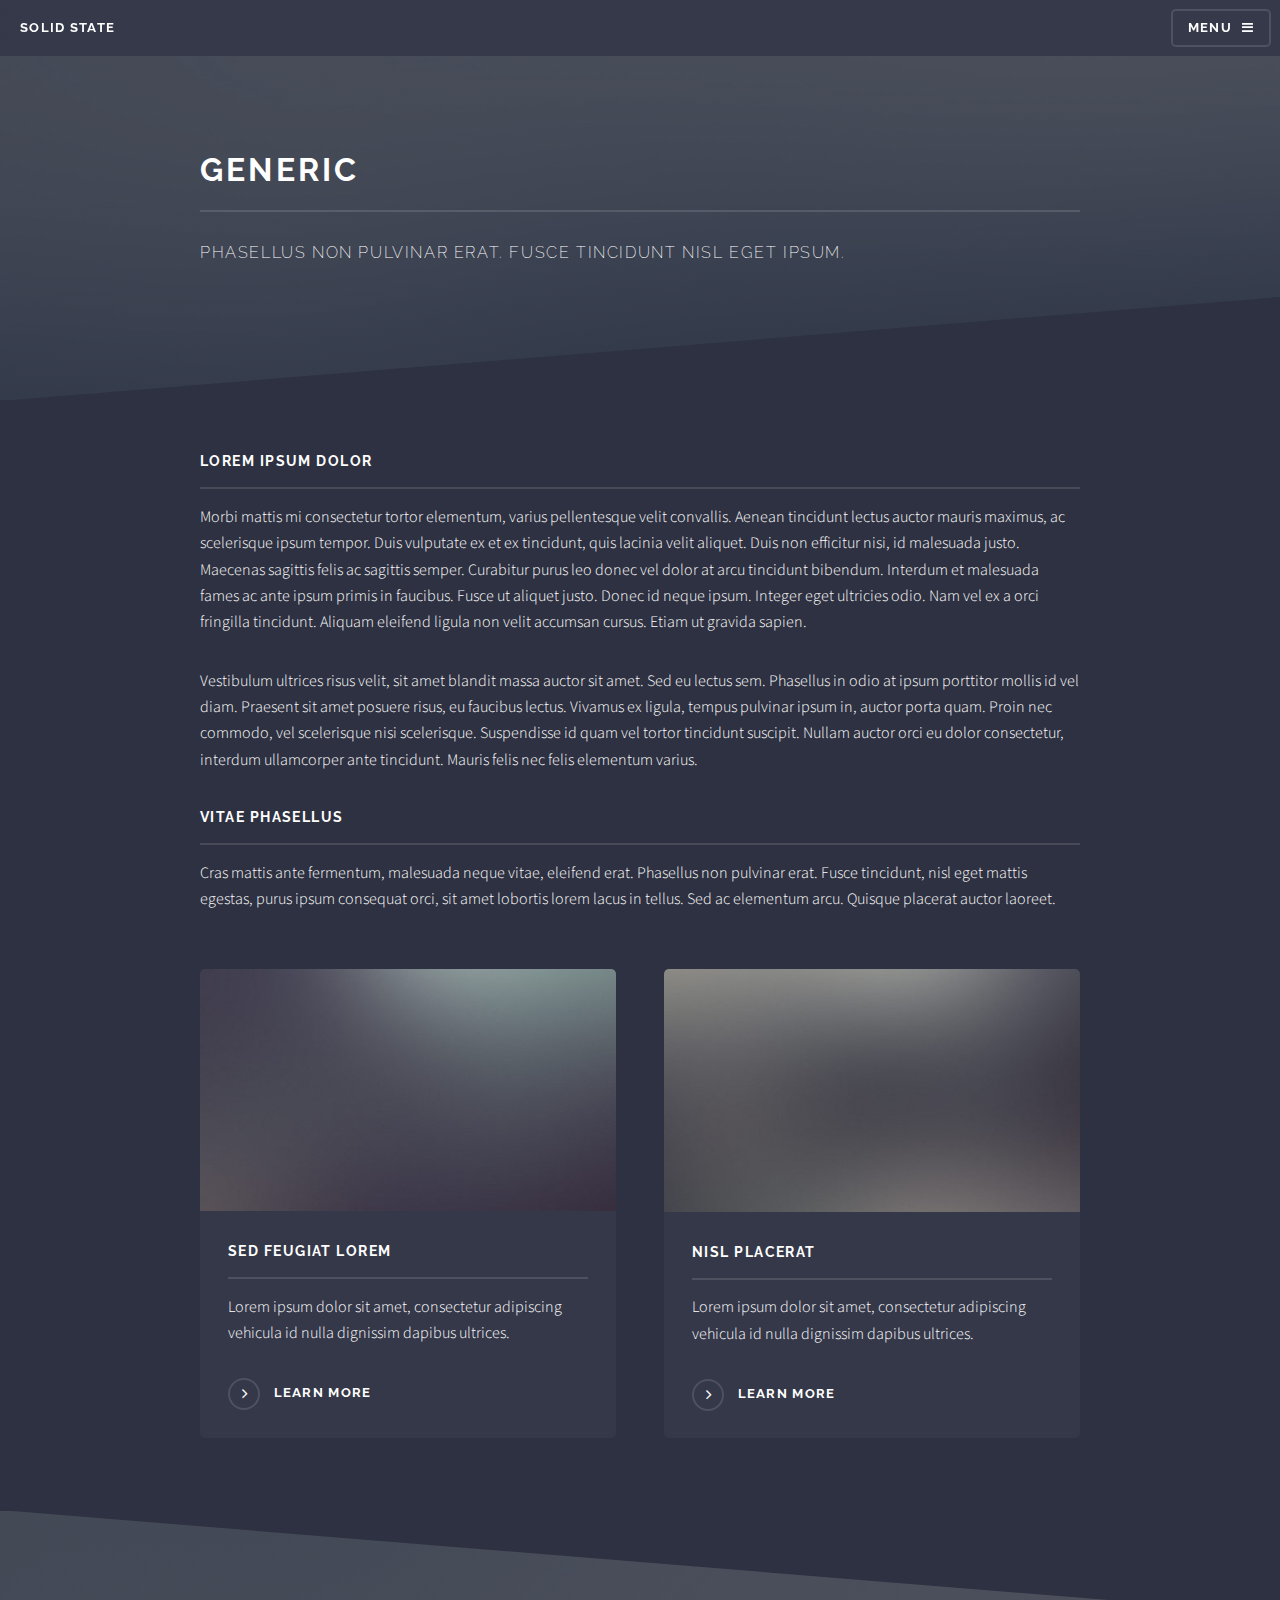
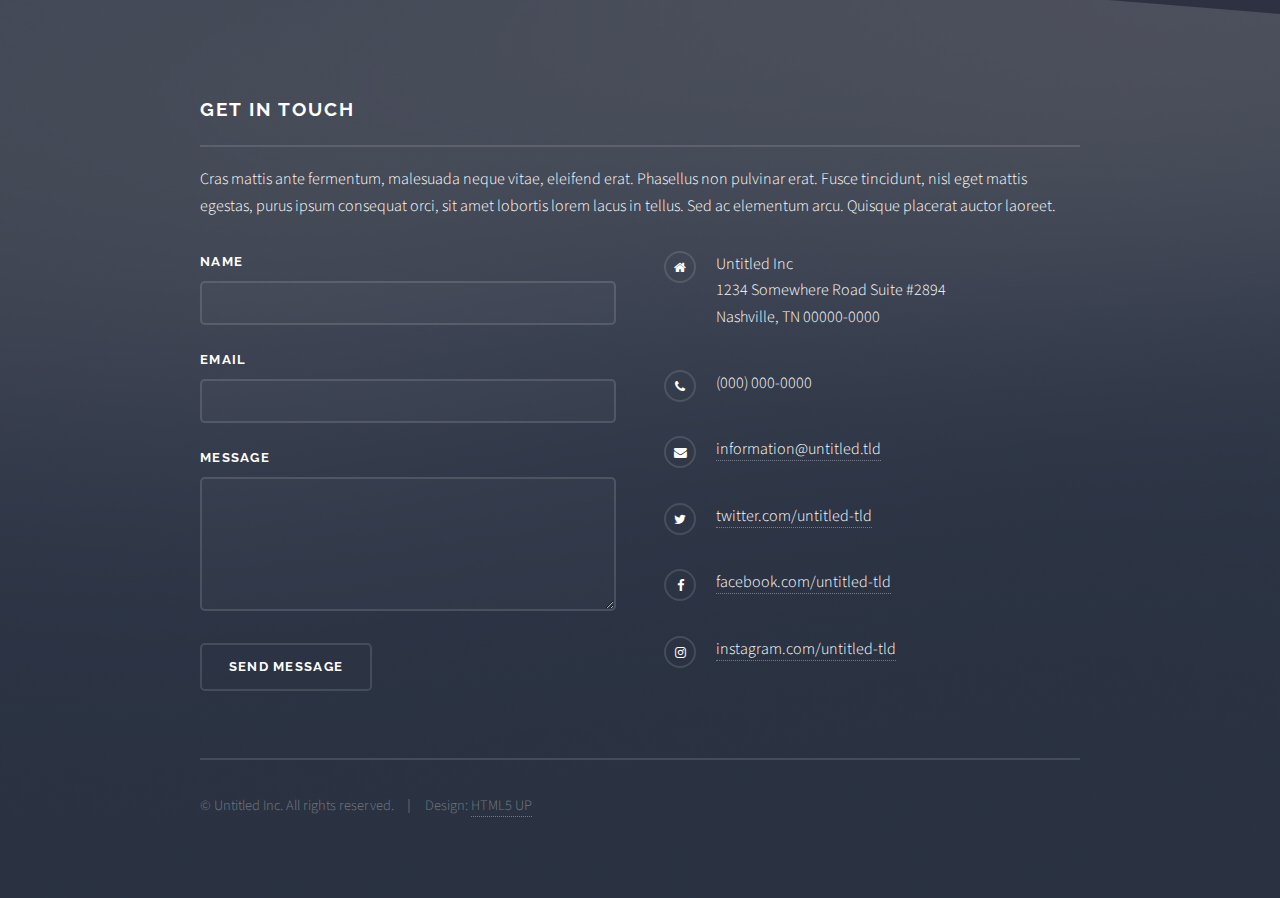
<file: generic.html>
<!DOCTYPE HTML>
<!--
	Solid State by HTML5 UP
	html5up.net | @ajlkn
	Free for personal and commercial use under the CCA 3.0 license (html5up.net/license)
-->
<html>
	<head>
		<title>Generic - Solid State by HTML5 UP</title>
		<meta charset="utf-8" />
		<meta name="viewport" content="width=device-width, initial-scale=1, user-scalable=no" />
		<link rel="stylesheet" href="assets/css/main.css" />
		<noscript><link rel="stylesheet" href="assets/css/noscript.css" /></noscript>
	</head>
	<body class="is-preload">

		<!-- Page Wrapper -->
			<div id="page-wrapper">

				<!-- Header -->
					<header id="header">
						<h1><a href="index.html">Solid State</a></h1>
						<nav>
							<a href="#menu">Menu</a>
						</nav>
					</header>

				<!-- Menu -->
					<nav id="menu">
						<div class="inner">
							<h2>Menu</h2>
							<ul class="links">
								<li><a href="index.html">Home</a></li>
								<li><a href="generic.html">Generic</a></li>
								<li><a href="elements.html">Elements</a></li>
								<li><a href="#">Log In</a></li>
								<li><a href="#">Sign Up</a></li>
							</ul>
							<a href="#" class="close">Close</a>
						</div>
					</nav>

				<!-- Wrapper -->
					<section id="wrapper">
						<header>
							<div class="inner">
								<h2>Generic</h2>
								<p>Phasellus non pulvinar erat. Fusce tincidunt nisl eget ipsum.</p>
							</div>
						</header>

						<!-- Content -->
							<div class="wrapper">
								<div class="inner">

									<h3 class="major">Lorem ipsum dolor</h3>
									<p>Morbi mattis mi consectetur tortor elementum, varius pellentesque velit convallis. Aenean tincidunt lectus auctor mauris maximus, ac scelerisque ipsum tempor. Duis vulputate ex et ex tincidunt, quis lacinia velit aliquet. Duis non efficitur nisi, id malesuada justo. Maecenas sagittis felis ac sagittis semper. Curabitur purus leo donec vel dolor at arcu tincidunt bibendum. Interdum et malesuada fames ac ante ipsum primis in faucibus. Fusce ut aliquet justo. Donec id neque ipsum. Integer eget ultricies odio. Nam vel ex a orci fringilla tincidunt. Aliquam eleifend ligula non velit accumsan cursus. Etiam ut gravida sapien.</p>

									<p>Vestibulum ultrices risus velit, sit amet blandit massa auctor sit amet. Sed eu lectus sem. Phasellus in odio at ipsum porttitor mollis id vel diam. Praesent sit amet posuere risus, eu faucibus lectus. Vivamus ex ligula, tempus pulvinar ipsum in, auctor porta quam. Proin nec commodo, vel scelerisque nisi scelerisque. Suspendisse id quam vel tortor tincidunt suscipit. Nullam auctor orci eu dolor consectetur, interdum ullamcorper ante tincidunt. Mauris felis nec felis elementum varius.</p>

									<h3 class="major">Vitae phasellus</h3>
									<p>Cras mattis ante fermentum, malesuada neque vitae, eleifend erat. Phasellus non pulvinar erat. Fusce tincidunt, nisl eget mattis egestas, purus ipsum consequat orci, sit amet lobortis lorem lacus in tellus. Sed ac elementum arcu. Quisque placerat auctor laoreet.</p>

									<section class="features">
										<article>
											<a href="#" class="image"><img src="images/pic04.jpg" alt="" /></a>
											<h3 class="major">Sed feugiat lorem</h3>
											<p>Lorem ipsum dolor sit amet, consectetur adipiscing vehicula id nulla dignissim dapibus ultrices.</p>
											<a href="#" class="special">Learn more</a>
										</article>
										<article>
											<a href="#" class="image"><img src="images/pic05.jpg" alt="" /></a>
											<h3 class="major">Nisl placerat</h3>
											<p>Lorem ipsum dolor sit amet, consectetur adipiscing vehicula id nulla dignissim dapibus ultrices.</p>
											<a href="#" class="special">Learn more</a>
										</article>
									</section>

								</div>
							</div>

					</section>

				<!-- Footer -->
					<section id="footer">
						<div class="inner">
							<h2 class="major">Get in touch</h2>
							<p>Cras mattis ante fermentum, malesuada neque vitae, eleifend erat. Phasellus non pulvinar erat. Fusce tincidunt, nisl eget mattis egestas, purus ipsum consequat orci, sit amet lobortis lorem lacus in tellus. Sed ac elementum arcu. Quisque placerat auctor laoreet.</p>
							<form method="post" action="#">
								<div class="fields">
									<div class="field">
										<label for="name">Name</label>
										<input type="text" name="name" id="name" />
									</div>
									<div class="field">
										<label for="email">Email</label>
										<input type="email" name="email" id="email" />
									</div>
									<div class="field">
										<label for="message">Message</label>
										<textarea name="message" id="message" rows="4"></textarea>
									</div>
								</div>
								<ul class="actions">
									<li><input type="submit" value="Send Message" /></li>
								</ul>
							</form>
							<ul class="contact">
								<li class="fa-home">
									Untitled Inc<br />
									1234 Somewhere Road Suite #2894<br />
									Nashville, TN 00000-0000
								</li>
								<li class="fa-phone">(000) 000-0000</li>
								<li class="fa-envelope"><a href="#">information@untitled.tld</a></li>
								<li class="fa-twitter"><a href="#">twitter.com/untitled-tld</a></li>
								<li class="fa-facebook"><a href="#">facebook.com/untitled-tld</a></li>
								<li class="fa-instagram"><a href="#">instagram.com/untitled-tld</a></li>
							</ul>
							<ul class="copyright">
								<li>&copy; Untitled Inc. All rights reserved.</li><li>Design: <a href="http://html5up.net">HTML5 UP</a></li>
							</ul>
						</div>
					</section>

			</div>

		<!-- Scripts -->
			<script src="assets/js/jquery.min.js"></script>
			<script src="assets/js/jquery.scrollex.min.js"></script>
			<script src="assets/js/browser.min.js"></script>
			<script src="assets/js/breakpoints.min.js"></script>
			<script src="assets/js/util.js"></script>
			<script src="assets/js/main.js"></script>

	</body>
</html>
</file>
<file: assets/css/noscript.css>
/*
	Solid State by HTML5 UP
	html5up.net | @ajlkn
	Free for personal and commercial use under the CCA 3.0 license (html5up.net/license)
*/

/* Banner */

	body.is-preload #banner .logo {
		-moz-transform: none;
		-webkit-transform: none;
		-ms-transform: none;
		transform: none;
		opacity: 1;
	}

	body.is-preload #banner h2 {
		opacity: 1;
		-moz-transform: none;
		-webkit-transform: none;
		-ms-transform: none;
		transform: none;
		-moz-filter: none;
		-webkit-filter: none;
		-ms-filter: none;
		filter: none;
	}

	body.is-preload #banner p {
		opacity: 01;
		-moz-transform: none;
		-webkit-transform: none;
		-ms-transform: none;
		transform: none;
		-moz-filter: none;
		-webkit-filter: none;
		-ms-filter: none;
		filter: none;
	}
</file>
<file: assets/css/main.css>
@import url(font-awesome.min.css);
@import url("https://fonts.googleapis.com/css?family=Raleway:200,700|Source+Sans+Pro:300,600,300italic,600italic");

/*
	Solid State by HTML5 UP
	html5up.net | @ajlkn
	Free for personal and commercial use under the CCA 3.0 license (html5up.net/license)
*/

html, body, div, span, applet, object,
iframe, h1, h2, h3, h4, h5, h6, p, blockquote,
pre, a, abbr, acronym, address, big, cite,
code, del, dfn, em, img, ins, kbd, q, s, samp,
small, strike, strong, sub, sup, tt, var, b,
u, i, center, dl, dt, dd, ol, ul, li, fieldset,
form, label, legend, table, caption, tbody,
tfoot, thead, tr, th, td, article, aside,
canvas, details, embed, figure, figcaption,
footer, header, hgroup, menu, nav, output, ruby,
section, summary, time, mark, audio, video {
	margin: 0;
	padding: 0;
	border: 0;
	font-size: 100%;
	font: inherit;
	vertical-align: baseline;}

article, aside, details, figcaption, figure,
footer, header, hgroup, menu, nav, section {
	display: block;}

body {
	line-height: 1;
}

ol, ul {
	list-style: none;
}

blockquote, q {
	quotes: none;
}

	blockquote:before, blockquote:after, q:before, q:after {
		content: '';
		content: none;
	}

table {
	border-collapse: collapse;
	border-spacing: 0;
}

body {
	-webkit-text-size-adjust: none;
}

mark {
	background-color: transparent;
	color: inherit;
}

input::-moz-focus-inner {
	border: 0;
	padding: 0;
}

input, select, textarea {
	-moz-appearance: none;
	-webkit-appearance: none;
	-ms-appearance: none;
	appearance: none;
}

/* Basic */

	@-ms-viewport {
		width: device-width;
	}

	body {
		-ms-overflow-style: scrollbar;
	}

	@media screen and (max-width: 480px) {

		html, body {
			min-width: 320px;
		}

	}

	html {
		box-sizing: border-box;
	}

	*, *:before, *:after {
		box-sizing: inherit;
	}

	body {
		background-color: #2e3141;
		background-image: linear-gradient(to top, rgba(46, 49, 65, 0.8), rgba(46, 49, 65, 0.8)), url("../../images/bg.jpg");
		background-size: auto, cover;
		background-attachment: fixed, fixed;
		background-position: center, center;
	}

		body.is-preload *, body.is-preload *:before, body.is-preload *:after {
			-moz-animation: none !important;
			-webkit-animation: none !important;
			-ms-animation: none !important;
			animation: none !important;
			-moz-transition: none !important;
			-webkit-transition: none !important;
			-ms-transition: none !important;
			transition: none !important;
		}

/* Type */

	body, input, select, textarea {
		color: #ffffff;
		font-family: "Source Sans Pro", Helvetica, sans-serif;
		font-size: 16.5pt;
		font-weight: 300;
		line-height: 1.65;
	}

		@media screen and (max-width: 1680px) {

			body, input, select, textarea {
				font-size: 13pt;
			}

		}

		@media screen and (max-width: 1280px) {

			body, input, select, textarea {
				font-size: 12pt;
			}

		}

		@media screen and (max-width: 980px) {

			body, input, select, textarea {
				font-size: 12pt;
			}

		}

		@media screen and (max-width: 736px) {

			body, input, select, textarea {
				font-size: 12pt;
			}

		}

		@media screen and (max-width: 480px) {

			body, input, select, textarea {
				font-size: 12pt;
			}

		}

	a {
		-moz-transition: color 0.2s ease-in-out, border-bottom-color 0.2s ease-in-out;
		-webkit-transition: color 0.2s ease-in-out, border-bottom-color 0.2s ease-in-out;
		-ms-transition: color 0.2s ease-in-out, border-bottom-color 0.2s ease-in-out;
		transition: color 0.2s ease-in-out, border-bottom-color 0.2s ease-in-out;
		border-bottom: dotted 1px rgba(255, 255, 255, 0.35);
		color: #ffffff;
		text-decoration: none;
	}

		a:hover {
			border-bottom-color: transparent;
			color: #ffffff !important;
		}

		a.special:not(.button) {
			text-decoration: none;
			border-bottom: 0;
			display: block;
			font-family: Raleway, Helvetica, sans-serif;
			font-size: 0.8em;
			font-weight: 700;
			letter-spacing: 0.1em;
			margin: 0 0 2em 0;
			text-transform: uppercase;
		}

			a.special:not(.button):before {
				-moz-osx-font-smoothing: grayscale;
				-webkit-font-smoothing: antialiased;
				font-family: FontAwesome;
				font-style: normal;
				font-weight: normal;
				text-transform: none !important;
			}

			a.special:not(.button):before {
				-moz-transition: background-color 0.2s ease-in-out;
				-webkit-transition: background-color 0.2s ease-in-out;
				-ms-transition: background-color 0.2s ease-in-out;
				transition: background-color 0.2s ease-in-out;
				border-radius: 100%;
				border: solid 2px rgba(255, 255, 255, 0.125);
				content: '\f105';
				display: inline-block;
				font-size: 1.25em;
				height: 2em;
				line-height: 1.65em;
				margin-right: 0.85em;
				text-align: center;
				text-indent: 0.15em;
				vertical-align: middle;
				width: 2em;
			}

			a.special:not(.button):hover:before {
				background-color: rgba(255, 255, 255, 0.025);
			}

			a.special:not(.button):active:before {
				background-color: rgba(255, 255, 255, 0.075);
			}

	strong, b {
		color: #ffffff;
		font-weight: 600;
	}

	em, i {
		font-style: italic;
	}

	p {
		margin: 0 0 2em 0;
	}

	h1, h2, h3, h4, h5, h6 {
		color: #ffffff;
		font-family: Raleway, Helvetica, sans-serif;
		font-weight: 700;
		letter-spacing: 0.1em;
		margin: 0 0 1em 0;
		text-transform: uppercase;
	}

		h1 a, h2 a, h3 a, h4 a, h5 a, h6 a {
			color: inherit;
			text-decoration: none;
			border-bottom: 0;
		}

		h1 span, h2 span, h3 span, h4 span, h5 span, h6 span {
			font-weight: 200;
		}

		h1.major, h2.major, h3.major, h4.major, h5.major, h6.major {
			padding-bottom: 1em;
			border-bottom: solid 2px rgba(255, 255, 255, 0.125);
		}

	h2 {
		font-size: 1.2em;
	}

	h3 {
		font-size: 0.9em;
	}

	h4 {
		font-size: 0.7em;
	}

	h5 {
		font-size: 0.7em;
	}

	h6 {
		font-size: 0.7em;
	}

	@media screen and (max-width: 736px) {

		h2 {
			font-size: 1em;
		}

		h3 {
			font-size: 0.8em;
		}

	}

	sub {
		font-size: 0.8em;
		position: relative;
		top: 0.5em;
	}

	sup {
		font-size: 0.8em;
		position: relative;
		top: -0.5em;
	}

	blockquote {
		border-left: solid 4px rgba(255, 255, 255, 0.125);
		font-style: italic;
		margin: 0 0 2em 0;
		padding: 0.5em 0 0.5em 2em;
	}

	code {
		background: rgba(255, 255, 255, 0.025);
		border-radius: 5px;
		border: solid 2px rgba(255, 255, 255, 0.125);
		font-family: "Courier New", monospace;
		font-size: 0.9em;
		margin: 0 0.25em;
		padding: 0.25em 0.65em;
	}

	pre {
		-webkit-overflow-scrolling: touch;
		font-family: "Courier New", monospace;
		font-size: 0.9em;
		margin: 0 0 2em 0;
	}

		pre code {
			display: block;
			line-height: 1.75em;
			padding: 1em 1.5em;
			overflow-x: auto;
		}

	hr {
		border: 0;
		border-bottom: solid 2px rgba(255, 255, 255, 0.125);
		margin: 2.5em 0;
	}

		hr.major {
			margin: 4em 0;
		}

	.align-left {
		text-align: left;
	}

	.align-center {
		text-align: center;
	}

	.align-right {
		text-align: right;
	}

/* Row */

	.row {
		display: flex;
		flex-wrap: wrap;
		box-sizing: border-box;
		align-items: stretch;
	}

		.row > * {
			box-sizing: border-box;
		}

		.row.gtr-uniform > * > :last-child {
			margin-bottom: 0;
		}

		.row.aln-left {
			justify-content: flex-start;
		}

		.row.aln-center {
			justify-content: center;
		}

		.row.aln-right {
			justify-content: flex-end;
		}

		.row.aln-top {
			align-items: flex-start;
		}

		.row.aln-middle {
			align-items: center;
		}

		.row.aln-bottom {
			align-items: flex-end;
		}

		.row > .imp {
			order: -1;
		}

		.row > .col-1 {
			width: 8.3333333333%;
		}

		.row > .off-1 {
			margin-left: 8.3333333333%;
		}

		.row > .col-2 {
			width: 16.6666666667%;
		}

		.row > .off-2 {
			margin-left: 16.6666666667%;
		}

		.row > .col-3 {
			width: 25%;
		}

		.row > .off-3 {
			margin-left: 25%;
		}

		.row > .col-4 {
			width: 33.3333333333%;
		}

		.row > .off-4 {
			margin-left: 33.3333333333%;
		}

		.row > .col-5 {
			width: 41.6666666667%;
		}

		.row > .off-5 {
			margin-left: 41.6666666667%;
		}

		.row > .col-6 {
			width: 50%;
		}

		.row > .off-6 {
			margin-left: 50%;
		}

		.row > .col-7 {
			width: 58.3333333333%;
		}

		.row > .off-7 {
			margin-left: 58.3333333333%;
		}

		.row > .col-8 {
			width: 66.6666666667%;
		}

		.row > .off-8 {
			margin-left: 66.6666666667%;
		}

		.row > .col-9 {
			width: 75%;
		}

		.row > .off-9 {
			margin-left: 75%;
		}

		.row > .col-10 {
			width: 83.3333333333%;
		}

		.row > .off-10 {
			margin-left: 83.3333333333%;
		}

		.row > .col-11 {
			width: 91.6666666667%;
		}

		.row > .off-11 {
			margin-left: 91.6666666667%;
		}

		.row > .col-12 {
			width: 100%;
		}

		.row > .off-12 {
			margin-left: 100%;
		}

		.row.gtr-0 {
			margin-top: 0;
			margin-left: 0em;
		}

			.row.gtr-0 > * {
				padding: 0 0 0 0em;
			}

			.row.gtr-0.gtr-uniform {
				margin-top: 0em;
			}

				.row.gtr-0.gtr-uniform > * {
					padding-top: 0em;
				}

		.row.gtr-25 {
			margin-top: 0;
			margin-left: -0.4375em;
		}

			.row.gtr-25 > * {
				padding: 0 0 0 0.4375em;
			}

			.row.gtr-25.gtr-uniform {
				margin-top: -0.4375em;
			}

				.row.gtr-25.gtr-uniform > * {
					padding-top: 0.4375em;
				}

		.row.gtr-50 {
			margin-top: 0;
			margin-left: -0.875em;
		}

			.row.gtr-50 > * {
				padding: 0 0 0 0.875em;
			}

			.row.gtr-50.gtr-uniform {
				margin-top: -0.875em;
			}

				.row.gtr-50.gtr-uniform > * {
					padding-top: 0.875em;
				}

		.row {
			margin-top: 0;
			margin-left: -1.75em;
		}

			.row > * {
				padding: 0 0 0 1.75em;
			}

			.row.gtr-uniform {
				margin-top: -1.75em;
			}

				.row.gtr-uniform > * {
					padding-top: 1.75em;
				}

		.row.gtr-150 {
			margin-top: 0;
			margin-left: -2.625em;
		}

			.row.gtr-150 > * {
				padding: 0 0 0 2.625em;
			}

			.row.gtr-150.gtr-uniform {
				margin-top: -2.625em;
			}

				.row.gtr-150.gtr-uniform > * {
					padding-top: 2.625em;
				}

		.row.gtr-200 {
			margin-top: 0;
			margin-left: -3.5em;
		}

			.row.gtr-200 > * {
				padding: 0 0 0 3.5em;
			}

			.row.gtr-200.gtr-uniform {
				margin-top: -3.5em;
			}

				.row.gtr-200.gtr-uniform > * {
					padding-top: 3.5em;
				}

		@media screen and (max-width: 1680px) {

			.row {
				display: flex;
				flex-wrap: wrap;
				box-sizing: border-box;
				align-items: stretch;
			}

				.row > * {
					box-sizing: border-box;
				}

				.row.gtr-uniform > * > :last-child {
					margin-bottom: 0;
				}

				.row.aln-left {
					justify-content: flex-start;
				}

				.row.aln-center {
					justify-content: center;
				}

				.row.aln-right {
					justify-content: flex-end;
				}

				.row.aln-top {
					align-items: flex-start;
				}

				.row.aln-middle {
					align-items: center;
				}

				.row.aln-bottom {
					align-items: flex-end;
				}

				.row > .imp-xlarge {
					order: -1;
				}

				.row > .col-1-xlarge {
					width: 8.3333333333%;
				}

				.row > .off-1-xlarge {
					margin-left: 8.3333333333%;
				}

				.row > .col-2-xlarge {
					width: 16.6666666667%;
				}

				.row > .off-2-xlarge {
					margin-left: 16.6666666667%;
				}

				.row > .col-3-xlarge {
					width: 25%;
				}

				.row > .off-3-xlarge {
					margin-left: 25%;
				}

				.row > .col-4-xlarge {
					width: 33.3333333333%;
				}

				.row > .off-4-xlarge {
					margin-left: 33.3333333333%;
				}

				.row > .col-5-xlarge {
					width: 41.6666666667%;
				}

				.row > .off-5-xlarge {
					margin-left: 41.6666666667%;
				}

				.row > .col-6-xlarge {
					width: 50%;
				}

				.row > .off-6-xlarge {
					margin-left: 50%;
				}

				.row > .col-7-xlarge {
					width: 58.3333333333%;
				}

				.row > .off-7-xlarge {
					margin-left: 58.3333333333%;
				}

				.row > .col-8-xlarge {
					width: 66.6666666667%;
				}

				.row > .off-8-xlarge {
					margin-left: 66.6666666667%;
				}

				.row > .col-9-xlarge {
					width: 75%;
				}

				.row > .off-9-xlarge {
					margin-left: 75%;
				}

				.row > .col-10-xlarge {
					width: 83.3333333333%;
				}

				.row > .off-10-xlarge {
					margin-left: 83.3333333333%;
				}

				.row > .col-11-xlarge {
					width: 91.6666666667%;
				}

				.row > .off-11-xlarge {
					margin-left: 91.6666666667%;
				}

				.row > .col-12-xlarge {
					width: 100%;
				}

				.row > .off-12-xlarge {
					margin-left: 100%;
				}

				.row.gtr-0 {
					margin-top: 0;
					margin-left: 0em;
				}

					.row.gtr-0 > * {
						padding: 0 0 0 0em;
					}

					.row.gtr-0.gtr-uniform {
						margin-top: 0em;
					}

						.row.gtr-0.gtr-uniform > * {
							padding-top: 0em;
						}

				.row.gtr-25 {
					margin-top: 0;
					margin-left: -0.4375em;
				}

					.row.gtr-25 > * {
						padding: 0 0 0 0.4375em;
					}

					.row.gtr-25.gtr-uniform {
						margin-top: -0.4375em;
					}

						.row.gtr-25.gtr-uniform > * {
							padding-top: 0.4375em;
						}

				.row.gtr-50 {
					margin-top: 0;
					margin-left: -0.875em;
				}

					.row.gtr-50 > * {
						padding: 0 0 0 0.875em;
					}

					.row.gtr-50.gtr-uniform {
						margin-top: -0.875em;
					}

						.row.gtr-50.gtr-uniform > * {
							padding-top: 0.875em;
						}

				.row {
					margin-top: 0;
					margin-left: -1.75em;
				}

					.row > * {
						padding: 0 0 0 1.75em;
					}

					.row.gtr-uniform {
						margin-top: -1.75em;
					}

						.row.gtr-uniform > * {
							padding-top: 1.75em;
						}

				.row.gtr-150 {
					margin-top: 0;
					margin-left: -2.625em;
				}

					.row.gtr-150 > * {
						padding: 0 0 0 2.625em;
					}

					.row.gtr-150.gtr-uniform {
						margin-top: -2.625em;
					}

						.row.gtr-150.gtr-uniform > * {
							padding-top: 2.625em;
						}

				.row.gtr-200 {
					margin-top: 0;
					margin-left: -3.5em;
				}

					.row.gtr-200 > * {
						padding: 0 0 0 3.5em;
					}

					.row.gtr-200.gtr-uniform {
						margin-top: -3.5em;
					}

						.row.gtr-200.gtr-uniform > * {
							padding-top: 3.5em;
						}

		}

		@media screen and (max-width: 1280px) {

			.row {
				display: flex;
				flex-wrap: wrap;
				box-sizing: border-box;
				align-items: stretch;
			}

				.row > * {
					box-sizing: border-box;
				}

				.row.gtr-uniform > * > :last-child {
					margin-bottom: 0;
				}

				.row.aln-left {
					justify-content: flex-start;
				}

				.row.aln-center {
					justify-content: center;
				}

				.row.aln-right {
					justify-content: flex-end;
				}

				.row.aln-top {
					align-items: flex-start;
				}

				.row.aln-middle {
					align-items: center;
				}

				.row.aln-bottom {
					align-items: flex-end;
				}

				.row > .imp-large {
					order: -1;
				}

				.row > .col-1-large {
					width: 8.3333333333%;
				}

				.row > .off-1-large {
					margin-left: 8.3333333333%;
				}

				.row > .col-2-large {
					width: 16.6666666667%;
				}

				.row > .off-2-large {
					margin-left: 16.6666666667%;
				}

				.row > .col-3-large {
					width: 25%;
				}

				.row > .off-3-large {
					margin-left: 25%;
				}

				.row > .col-4-large {
					width: 33.3333333333%;
				}

				.row > .off-4-large {
					margin-left: 33.3333333333%;
				}

				.row > .col-5-large {
					width: 41.6666666667%;
				}

				.row > .off-5-large {
					margin-left: 41.6666666667%;
				}

				.row > .col-6-large {
					width: 50%;
				}

				.row > .off-6-large {
					margin-left: 50%;
				}

				.row > .col-7-large {
					width: 58.3333333333%;
				}

				.row > .off-7-large {
					margin-left: 58.3333333333%;
				}

				.row > .col-8-large {
					width: 66.6666666667%;
				}

				.row > .off-8-large {
					margin-left: 66.6666666667%;
				}

				.row > .col-9-large {
					width: 75%;
				}

				.row > .off-9-large {
					margin-left: 75%;
				}

				.row > .col-10-large {
					width: 83.3333333333%;
				}

				.row > .off-10-large {
					margin-left: 83.3333333333%;
				}

				.row > .col-11-large {
					width: 91.6666666667%;
				}

				.row > .off-11-large {
					margin-left: 91.6666666667%;
				}

				.row > .col-12-large {
					width: 100%;
				}

				.row > .off-12-large {
					margin-left: 100%;
				}

				.row.gtr-0 {
					margin-top: 0;
					margin-left: 0em;
				}

					.row.gtr-0 > * {
						padding: 0 0 0 0em;
					}

					.row.gtr-0.gtr-uniform {
						margin-top: 0em;
					}

						.row.gtr-0.gtr-uniform > * {
							padding-top: 0em;
						}

				.row.gtr-25 {
					margin-top: 0;
					margin-left: -0.4375em;
				}

					.row.gtr-25 > * {
						padding: 0 0 0 0.4375em;
					}

					.row.gtr-25.gtr-uniform {
						margin-top: -0.4375em;
					}

						.row.gtr-25.gtr-uniform > * {
							padding-top: 0.4375em;
						}

				.row.gtr-50 {
					margin-top: 0;
					margin-left: -0.875em;
				}

					.row.gtr-50 > * {
						padding: 0 0 0 0.875em;
					}

					.row.gtr-50.gtr-uniform {
						margin-top: -0.875em;
					}

						.row.gtr-50.gtr-uniform > * {
							padding-top: 0.875em;
						}

				.row {
					margin-top: 0;
					margin-left: -1.75em;
				}

					.row > * {
						padding: 0 0 0 1.75em;
					}

					.row.gtr-uniform {
						margin-top: -1.75em;
					}

						.row.gtr-uniform > * {
							padding-top: 1.75em;
						}

				.row.gtr-150 {
					margin-top: 0;
					margin-left: -2.625em;
				}

					.row.gtr-150 > * {
						padding: 0 0 0 2.625em;
					}

					.row.gtr-150.gtr-uniform {
						margin-top: -2.625em;
					}

						.row.gtr-150.gtr-uniform > * {
							padding-top: 2.625em;
						}

				.row.gtr-200 {
					margin-top: 0;
					margin-left: -3.5em;
				}

					.row.gtr-200 > * {
						padding: 0 0 0 3.5em;
					}

					.row.gtr-200.gtr-uniform {
						margin-top: -3.5em;
					}

						.row.gtr-200.gtr-uniform > * {
							padding-top: 3.5em;
						}

		}

		@media screen and (max-width: 980px) {

			.row {
				display: flex;
				flex-wrap: wrap;
				box-sizing: border-box;
				align-items: stretch;
			}

				.row > * {
					box-sizing: border-box;
				}

				.row.gtr-uniform > * > :last-child {
					margin-bottom: 0;
				}

				.row.aln-left {
					justify-content: flex-start;
				}

				.row.aln-center {
					justify-content: center;
				}

				.row.aln-right {
					justify-content: flex-end;
				}

				.row.aln-top {
					align-items: flex-start;
				}

				.row.aln-middle {
					align-items: center;
				}

				.row.aln-bottom {
					align-items: flex-end;
				}

				.row > .imp-medium {
					order: -1;
				}

				.row > .col-1-medium {
					width: 8.3333333333%;
				}

				.row > .off-1-medium {
					margin-left: 8.3333333333%;
				}

				.row > .col-2-medium {
					width: 16.6666666667%;
				}

				.row > .off-2-medium {
					margin-left: 16.6666666667%;
				}

				.row > .col-3-medium {
					width: 25%;
				}

				.row > .off-3-medium {
					margin-left: 25%;
				}

				.row > .col-4-medium {
					width: 33.3333333333%;
				}

				.row > .off-4-medium {
					margin-left: 33.3333333333%;
				}

				.row > .col-5-medium {
					width: 41.6666666667%;
				}

				.row > .off-5-medium {
					margin-left: 41.6666666667%;
				}

				.row > .col-6-medium {
					width: 50%;
				}

				.row > .off-6-medium {
					margin-left: 50%;
				}

				.row > .col-7-medium {
					width: 58.3333333333%;
				}

				.row > .off-7-medium {
					margin-left: 58.3333333333%;
				}

				.row > .col-8-medium {
					width: 66.6666666667%;
				}

				.row > .off-8-medium {
					margin-left: 66.6666666667%;
				}

				.row > .col-9-medium {
					width: 75%;
				}

				.row > .off-9-medium {
					margin-left: 75%;
				}

				.row > .col-10-medium {
					width: 83.3333333333%;
				}

				.row > .off-10-medium {
					margin-left: 83.3333333333%;
				}

				.row > .col-11-medium {
					width: 91.6666666667%;
				}

				.row > .off-11-medium {
					margin-left: 91.6666666667%;
				}

				.row > .col-12-medium {
					width: 100%;
				}

				.row > .off-12-medium {
					margin-left: 100%;
				}

				.row.gtr-0 {
					margin-top: 0;
					margin-left: 0em;
				}

					.row.gtr-0 > * {
						padding: 0 0 0 0em;
					}

					.row.gtr-0.gtr-uniform {
						margin-top: 0em;
					}

						.row.gtr-0.gtr-uniform > * {
							padding-top: 0em;
						}

				.row.gtr-25 {
					margin-top: 0;
					margin-left: -0.4375em;
				}

					.row.gtr-25 > * {
						padding: 0 0 0 0.4375em;
					}

					.row.gtr-25.gtr-uniform {
						margin-top: -0.4375em;
					}

						.row.gtr-25.gtr-uniform > * {
							padding-top: 0.4375em;
						}

				.row.gtr-50 {
					margin-top: 0;
					margin-left: -0.875em;
				}

					.row.gtr-50 > * {
						padding: 0 0 0 0.875em;
					}

					.row.gtr-50.gtr-uniform {
						margin-top: -0.875em;
					}

						.row.gtr-50.gtr-uniform > * {
							padding-top: 0.875em;
						}

				.row {
					margin-top: 0;
					margin-left: -1.75em;
				}

					.row > * {
						padding: 0 0 0 1.75em;
					}

					.row.gtr-uniform {
						margin-top: -1.75em;
					}

						.row.gtr-uniform > * {
							padding-top: 1.75em;
						}

				.row.gtr-150 {
					margin-top: 0;
					margin-left: -2.625em;
				}

					.row.gtr-150 > * {
						padding: 0 0 0 2.625em;
					}

					.row.gtr-150.gtr-uniform {
						margin-top: -2.625em;
					}

						.row.gtr-150.gtr-uniform > * {
							padding-top: 2.625em;
						}

				.row.gtr-200 {
					margin-top: 0;
					margin-left: -3.5em;
				}

					.row.gtr-200 > * {
						padding: 0 0 0 3.5em;
					}

					.row.gtr-200.gtr-uniform {
						margin-top: -3.5em;
					}

						.row.gtr-200.gtr-uniform > * {
							padding-top: 3.5em;
						}

		}

		@media screen and (max-width: 736px) {

			.row {
				display: flex;
				flex-wrap: wrap;
				box-sizing: border-box;
				align-items: stretch;
			}

				.row > * {
					box-sizing: border-box;
				}

				.row.gtr-uniform > * > :last-child {
					margin-bottom: 0;
				}

				.row.aln-left {
					justify-content: flex-start;
				}

				.row.aln-center {
					justify-content: center;
				}

				.row.aln-right {
					justify-content: flex-end;
				}

				.row.aln-top {
					align-items: flex-start;
				}

				.row.aln-middle {
					align-items: center;
				}

				.row.aln-bottom {
					align-items: flex-end;
				}

				.row > .imp-small {
					order: -1;
				}

				.row > .col-1-small {
					width: 8.3333333333%;
				}

				.row > .off-1-small {
					margin-left: 8.3333333333%;
				}

				.row > .col-2-small {
					width: 16.6666666667%;
				}

				.row > .off-2-small {
					margin-left: 16.6666666667%;
				}

				.row > .col-3-small {
					width: 25%;
				}

				.row > .off-3-small {
					margin-left: 25%;
				}

				.row > .col-4-small {
					width: 33.3333333333%;
				}

				.row > .off-4-small {
					margin-left: 33.3333333333%;
				}

				.row > .col-5-small {
					width: 41.6666666667%;
				}

				.row > .off-5-small {
					margin-left: 41.6666666667%;
				}

				.row > .col-6-small {
					width: 50%;
				}

				.row > .off-6-small {
					margin-left: 50%;
				}

				.row > .col-7-small {
					width: 58.3333333333%;
				}

				.row > .off-7-small {
					margin-left: 58.3333333333%;
				}

				.row > .col-8-small {
					width: 66.6666666667%;
				}

				.row > .off-8-small {
					margin-left: 66.6666666667%;
				}

				.row > .col-9-small {
					width: 75%;
				}

				.row > .off-9-small {
					margin-left: 75%;
				}

				.row > .col-10-small {
					width: 83.3333333333%;
				}

				.row > .off-10-small {
					margin-left: 83.3333333333%;
				}

				.row > .col-11-small {
					width: 91.6666666667%;
				}

				.row > .off-11-small {
					margin-left: 91.6666666667%;
				}

				.row > .col-12-small {
					width: 100%;
				}

				.row > .off-12-small {
					margin-left: 100%;
				}

				.row.gtr-0 {
					margin-top: 0;
					margin-left: 0em;
				}

					.row.gtr-0 > * {
						padding: 0 0 0 0em;
					}

					.row.gtr-0.gtr-uniform {
						margin-top: 0em;
					}

						.row.gtr-0.gtr-uniform > * {
							padding-top: 0em;
						}

				.row.gtr-25 {
					margin-top: 0;
					margin-left: -0.3125em;
				}

					.row.gtr-25 > * {
						padding: 0 0 0 0.3125em;
					}

					.row.gtr-25.gtr-uniform {
						margin-top: -0.3125em;
					}

						.row.gtr-25.gtr-uniform > * {
							padding-top: 0.3125em;
						}

				.row.gtr-50 {
					margin-top: 0;
					margin-left: -0.625em;
				}

					.row.gtr-50 > * {
						padding: 0 0 0 0.625em;
					}

					.row.gtr-50.gtr-uniform {
						margin-top: -0.625em;
					}

						.row.gtr-50.gtr-uniform > * {
							padding-top: 0.625em;
						}

				.row {
					margin-top: 0;
					margin-left: -1.25em;
				}

					.row > * {
						padding: 0 0 0 1.25em;
					}

					.row.gtr-uniform {
						margin-top: -1.25em;
					}

						.row.gtr-uniform > * {
							padding-top: 1.25em;
						}

				.row.gtr-150 {
					margin-top: 0;
					margin-left: -1.875em;
				}

					.row.gtr-150 > * {
						padding: 0 0 0 1.875em;
					}

					.row.gtr-150.gtr-uniform {
						margin-top: -1.875em;
					}

						.row.gtr-150.gtr-uniform > * {
							padding-top: 1.875em;
						}

				.row.gtr-200 {
					margin-top: 0;
					margin-left: -2.5em;
				}

					.row.gtr-200 > * {
						padding: 0 0 0 2.5em;
					}

					.row.gtr-200.gtr-uniform {
						margin-top: -2.5em;
					}

						.row.gtr-200.gtr-uniform > * {
							padding-top: 2.5em;
						}

		}

		@media screen and (max-width: 480px) {

			.row {
				display: flex;
				flex-wrap: wrap;
				box-sizing: border-box;
				align-items: stretch;
			}

				.row > * {
					box-sizing: border-box;
				}

				.row.gtr-uniform > * > :last-child {
					margin-bottom: 0;
				}

				.row.aln-left {
					justify-content: flex-start;
				}

				.row.aln-center {
					justify-content: center;
				}

				.row.aln-right {
					justify-content: flex-end;
				}

				.row.aln-top {
					align-items: flex-start;
				}

				.row.aln-middle {
					align-items: center;
				}

				.row.aln-bottom {
					align-items: flex-end;
				}

				.row > .imp-xsmall {
					order: -1;
				}

				.row > .col-1-xsmall {
					width: 8.3333333333%;
				}

				.row > .off-1-xsmall {
					margin-left: 8.3333333333%;
				}

				.row > .col-2-xsmall {
					width: 16.6666666667%;
				}

				.row > .off-2-xsmall {
					margin-left: 16.6666666667%;
				}

				.row > .col-3-xsmall {
					width: 25%;
				}

				.row > .off-3-xsmall {
					margin-left: 25%;
				}

				.row > .col-4-xsmall {
					width: 33.3333333333%;
				}

				.row > .off-4-xsmall {
					margin-left: 33.3333333333%;
				}

				.row > .col-5-xsmall {
					width: 41.6666666667%;
				}

				.row > .off-5-xsmall {
					margin-left: 41.6666666667%;
				}

				.row > .col-6-xsmall {
					width: 50%;
				}

				.row > .off-6-xsmall {
					margin-left: 50%;
				}

				.row > .col-7-xsmall {
					width: 58.3333333333%;
				}

				.row > .off-7-xsmall {
					margin-left: 58.3333333333%;
				}

				.row > .col-8-xsmall {
					width: 66.6666666667%;
				}

				.row > .off-8-xsmall {
					margin-left: 66.6666666667%;
				}

				.row > .col-9-xsmall {
					width: 75%;
				}

				.row > .off-9-xsmall {
					margin-left: 75%;
				}

				.row > .col-10-xsmall {
					width: 83.3333333333%;
				}

				.row > .off-10-xsmall {
					margin-left: 83.3333333333%;
				}

				.row > .col-11-xsmall {
					width: 91.6666666667%;
				}

				.row > .off-11-xsmall {
					margin-left: 91.6666666667%;
				}

				.row > .col-12-xsmall {
					width: 100%;
				}

				.row > .off-12-xsmall {
					margin-left: 100%;
				}

				.row.gtr-0 {
					margin-top: 0;
					margin-left: 0em;
				}

					.row.gtr-0 > * {
						padding: 0 0 0 0em;
					}

					.row.gtr-0.gtr-uniform {
						margin-top: 0em;
					}

						.row.gtr-0.gtr-uniform > * {
							padding-top: 0em;
						}

				.row.gtr-25 {
					margin-top: 0;
					margin-left: -0.3125em;
				}

					.row.gtr-25 > * {
						padding: 0 0 0 0.3125em;
					}

					.row.gtr-25.gtr-uniform {
						margin-top: -0.3125em;
					}

						.row.gtr-25.gtr-uniform > * {
							padding-top: 0.3125em;
						}

				.row.gtr-50 {
					margin-top: 0;
					margin-left: -0.625em;
				}

					.row.gtr-50 > * {
						padding: 0 0 0 0.625em;
					}

					.row.gtr-50.gtr-uniform {
						margin-top: -0.625em;
					}

						.row.gtr-50.gtr-uniform > * {
							padding-top: 0.625em;
						}

				.row {
					margin-top: 0;
					margin-left: -1.25em;
				}

					.row > * {
						padding: 0 0 0 1.25em;
					}

					.row.gtr-uniform {
						margin-top: -1.25em;
					}

						.row.gtr-uniform > * {
							padding-top: 1.25em;
						}

				.row.gtr-150 {
					margin-top: 0;
					margin-left: -1.875em;
				}

					.row.gtr-150 > * {
						padding: 0 0 0 1.875em;
					}

					.row.gtr-150.gtr-uniform {
						margin-top: -1.875em;
					}

						.row.gtr-150.gtr-uniform > * {
							padding-top: 1.875em;
						}

				.row.gtr-200 {
					margin-top: 0;
					margin-left: -2.5em;
				}

					.row.gtr-200 > * {
						padding: 0 0 0 2.5em;
					}

					.row.gtr-200.gtr-uniform {
						margin-top: -2.5em;
					}

						.row.gtr-200.gtr-uniform > * {
							padding-top: 2.5em;
						}

		}

		@media screen and (max-width: 360px) {

			.row {
				display: flex;
				flex-wrap: wrap;
				box-sizing: border-box;
				align-items: stretch;
			}

				.row > * {
					box-sizing: border-box;
				}

				.row.gtr-uniform > * > :last-child {
					margin-bottom: 0;
				}

				.row.aln-left {
					justify-content: flex-start;
				}

				.row.aln-center {
					justify-content: center;
				}

				.row.aln-right {
					justify-content: flex-end;
				}

				.row.aln-top {
					align-items: flex-start;
				}

				.row.aln-middle {
					align-items: center;
				}

				.row.aln-bottom {
					align-items: flex-end;
				}

				.row > .imp-xxsmall {
					order: -1;
				}

				.row > .col-1-xxsmall {
					width: 8.3333333333%;
				}

				.row > .off-1-xxsmall {
					margin-left: 8.3333333333%;
				}

				.row > .col-2-xxsmall {
					width: 16.6666666667%;
				}

				.row > .off-2-xxsmall {
					margin-left: 16.6666666667%;
				}

				.row > .col-3-xxsmall {
					width: 25%;
				}

				.row > .off-3-xxsmall {
					margin-left: 25%;
				}

				.row > .col-4-xxsmall {
					width: 33.3333333333%;
				}

				.row > .off-4-xxsmall {
					margin-left: 33.3333333333%;
				}

				.row > .col-5-xxsmall {
					width: 41.6666666667%;
				}

				.row > .off-5-xxsmall {
					margin-left: 41.6666666667%;
				}

				.row > .col-6-xxsmall {
					width: 50%;
				}

				.row > .off-6-xxsmall {
					margin-left: 50%;
				}

				.row > .col-7-xxsmall {
					width: 58.3333333333%;
				}

				.row > .off-7-xxsmall {
					margin-left: 58.3333333333%;
				}

				.row > .col-8-xxsmall {
					width: 66.6666666667%;
				}

				.row > .off-8-xxsmall {
					margin-left: 66.6666666667%;
				}

				.row > .col-9-xxsmall {
					width: 75%;
				}

				.row > .off-9-xxsmall {
					margin-left: 75%;
				}

				.row > .col-10-xxsmall {
					width: 83.3333333333%;
				}

				.row > .off-10-xxsmall {
					margin-left: 83.3333333333%;
				}

				.row > .col-11-xxsmall {
					width: 91.6666666667%;
				}

				.row > .off-11-xxsmall {
					margin-left: 91.6666666667%;
				}

				.row > .col-12-xxsmall {
					width: 100%;
				}

				.row > .off-12-xxsmall {
					margin-left: 100%;
				}

				.row.gtr-0 {
					margin-top: 0;
					margin-left: 0em;
				}

					.row.gtr-0 > * {
						padding: 0 0 0 0em;
					}

					.row.gtr-0.gtr-uniform {
						margin-top: 0em;
					}

						.row.gtr-0.gtr-uniform > * {
							padding-top: 0em;
						}

				.row.gtr-25 {
					margin-top: 0;
					margin-left: -0.3125em;
				}

					.row.gtr-25 > * {
						padding: 0 0 0 0.3125em;
					}

					.row.gtr-25.gtr-uniform {
						margin-top: -0.3125em;
					}

						.row.gtr-25.gtr-uniform > * {
							padding-top: 0.3125em;
						}

				.row.gtr-50 {
					margin-top: 0;
					margin-left: -0.625em;
				}

					.row.gtr-50 > * {
						padding: 0 0 0 0.625em;
					}

					.row.gtr-50.gtr-uniform {
						margin-top: -0.625em;
					}

						.row.gtr-50.gtr-uniform > * {
							padding-top: 0.625em;
						}

				.row {
					margin-top: 0;
					margin-left: -1.25em;
				}

					.row > * {
						padding: 0 0 0 1.25em;
					}

					.row.gtr-uniform {
						margin-top: -1.25em;
					}

						.row.gtr-uniform > * {
							padding-top: 1.25em;
						}

				.row.gtr-150 {
					margin-top: 0;
					margin-left: -1.875em;
				}

					.row.gtr-150 > * {
						padding: 0 0 0 1.875em;
					}

					.row.gtr-150.gtr-uniform {
						margin-top: -1.875em;
					}

						.row.gtr-150.gtr-uniform > * {
							padding-top: 1.875em;
						}

				.row.gtr-200 {
					margin-top: 0;
					margin-left: -2.5em;
				}

					.row.gtr-200 > * {
						padding: 0 0 0 2.5em;
					}

					.row.gtr-200.gtr-uniform {
						margin-top: -2.5em;
					}

						.row.gtr-200.gtr-uniform > * {
							padding-top: 2.5em;
						}

		}

/* Section/Article */

	section.special, article.special {
		text-align: center;
	}

/* Form */

	form {
		margin: 0 0 2em 0;
	}

		form > :last-child {
			margin-bottom: 0;
		}

		form > .fields {
			display: -moz-flex;
			display: -webkit-flex;
			display: -ms-flex;
			display: flex;
			-moz-flex-wrap: wrap;
			-webkit-flex-wrap: wrap;
			-ms-flex-wrap: wrap;
			flex-wrap: wrap;
			width: calc(100% + 3em);
			margin: -1.5em 0 2em -1.5em;
		}

			form > .fields > .field {
				-moz-flex-grow: 0;
				-webkit-flex-grow: 0;
				-ms-flex-grow: 0;
				flex-grow: 0;
				-moz-flex-shrink: 0;
				-webkit-flex-shrink: 0;
				-ms-flex-shrink: 0;
				flex-shrink: 0;
				padding: 1.5em 0 0 1.5em;
				width: calc(100% - 1.5em);
			}

				form > .fields > .field.half {
					width: calc(50% - 0.75em);
				}

				form > .fields > .field.third {
					width: calc(100%/3 - 0.5em);
				}

				form > .fields > .field.quarter {
					width: calc(25% - 0.375em);
				}

		@media screen and (max-width: 480px) {

			form > .fields {
				width: calc(100% + 3em);
				margin: -1.5em 0 2em -1.5em;
			}

				form > .fields > .field {
					padding: 1.5em 0 0 1.5em;
					width: calc(100% - 1.5em);
				}

					form > .fields > .field.half {
						width: calc(100% - 1.5em);
					}

					form > .fields > .field.third {
						width: calc(100% - 1.5em);
					}

					form > .fields > .field.quarter {
						width: calc(100% - 1.5em);
					}

		}

	label {
		color: #ffffff;
		display: block;
		font-family: Raleway, Helvetica, sans-serif;
		font-size: 0.8em;
		font-weight: 700;
		letter-spacing: 0.1em;
		margin: 0 0 0.7em 0;
		text-transform: uppercase;
	}

	input[type="text"],
	input[type="password"],
	input[type="email"],
	input[type="tel"],
	select,
	textarea {
		-moz-appearance: none;
		-webkit-appearance: none;
		-ms-appearance: none;
		appearance: none;
		background: rgba(255, 255, 255, 0.025);
		border-radius: 5px;
		border: none;
		border: solid 2px rgba(255, 255, 255, 0.125);
		color: inherit;
		display: block;
		outline: 0;
		padding: 0 1em;
		text-decoration: none;
		width: 100%;
	}

		input[type="text"]:invalid,
		input[type="password"]:invalid,
		input[type="email"]:invalid,
		input[type="tel"]:invalid,
		select:invalid,
		textarea:invalid {
			box-shadow: none;
		}

		input[type="text"]:focus,
		input[type="password"]:focus,
		input[type="email"]:focus,
		input[type="tel"]:focus,
		select:focus,
		textarea:focus {
			border-color: #5b6ba6;
		}

	select {
		background-image: url("data:image/svg+xml;charset=utf8,%3Csvg xmlns='http://www.w3.org/2000/svg' width='40' height='40' preserveAspectRatio='none' viewBox='0 0 40 40'%3E%3Cpath d='M9.4,12.3l10.4,10.4l10.4-10.4c0.2-0.2,0.5-0.4,0.9-0.4c0.3,0,0.6,0.1,0.9,0.4l3.3,3.3c0.2,0.2,0.4,0.5,0.4,0.9 c0,0.4-0.1,0.6-0.4,0.9L20.7,31.9c-0.2,0.2-0.5,0.4-0.9,0.4c-0.3,0-0.6-0.1-0.9-0.4L4.3,17.3c-0.2-0.2-0.4-0.5-0.4-0.9 c0-0.4,0.1-0.6,0.4-0.9l3.3-3.3c0.2-0.2,0.5-0.4,0.9-0.4S9.1,12.1,9.4,12.3z' fill='rgba(255, 255, 255, 0.125)' /%3E%3C/svg%3E");
		background-size: 1.25rem;
		background-repeat: no-repeat;
		background-position: calc(100% - 1rem) center;
		height: 2.75em;
		padding-right: 2.75em;
		text-overflow: ellipsis;
	}

		select option {
			color: #ffffff;
			background: #2e3141;
		}

		select:focus::-ms-value {
			background-color: transparent;
		}

		select::-ms-expand {
			display: none;
		}

	input[type="text"],
	input[type="password"],
	input[type="email"],
	select {
		height: 2.75em;
	}

	textarea {
		padding: 0.75em 1em;
	}

	input[type="checkbox"],
	input[type="radio"] {
		-moz-appearance: none;
		-webkit-appearance: none;
		-ms-appearance: none;
		appearance: none;
		display: block;
		float: left;
		margin-right: -2em;
		opacity: 0;
		width: 1em;
		z-index: -1;
	}

		input[type="checkbox"] + label,
		input[type="radio"] + label {
			text-decoration: none;
			color: #ffffff;
			cursor: pointer;
			display: inline-block;
			font-size: 1em;
			font-family: "Source Sans Pro", Helvetica, sans-serif;
			text-transform: none;
			letter-spacing: 0;
			font-weight: 300;
			padding-left: 2.4em;
			padding-right: 0.75em;
			position: relative;
		}

			input[type="checkbox"] + label:before,
			input[type="radio"] + label:before {
				-moz-osx-font-smoothing: grayscale;
				-webkit-font-smoothing: antialiased;
				font-family: FontAwesome;
				font-style: normal;
				font-weight: normal;
				text-transform: none !important;
			}

			input[type="checkbox"] + label:before,
			input[type="radio"] + label:before {
				background: rgba(255, 255, 255, 0.025);
				border-radius: 5px;
				border: solid 2px rgba(255, 255, 255, 0.125);
				content: '';
				display: inline-block;
				height: 1.65em;
				left: 0;
				line-height: 1.58125em;
				position: absolute;
				text-align: center;
				top: 0;
				width: 1.65em;
			}

		input[type="checkbox"]:checked + label:before,
		input[type="radio"]:checked + label:before {
			background: #ffffff;
			border-color: #ffffff;
			content: '\f00c';
			color: #2e3141;
		}

		input[type="checkbox"]:focus + label:before,
		input[type="radio"]:focus + label:before {
			border-color: #4c5c96;
		}

	input[type="checkbox"] + label:before {
		border-radius: 5px;
	}

	input[type="radio"] + label:before {
		border-radius: 100%;
	}

	::-webkit-input-placeholder {
		color: rgba(255, 255, 255, 0.35) !important;
		opacity: 1.0;
	}

	:-moz-placeholder {
		color: rgba(255, 255, 255, 0.35) !important;
		opacity: 1.0;
	}

	::-moz-placeholder {
		color: rgba(255, 255, 255, 0.35) !important;
		opacity: 1.0;
	}

	:-ms-input-placeholder {
		color: rgba(255, 255, 255, 0.35) !important;
		opacity: 1.0;
	}

/* Box */

	.box {
		border-radius: 5px;
		border: solid 2px rgba(255, 255, 255, 0.125);
		margin-bottom: 2em;
		padding: 1.5em;
	}

		.box > :last-child,
		.box > :last-child > :last-child,
		.box > :last-child > :last-child > :last-child {
			margin-bottom: 0;
		}

		.box.alt {
			border: 0;
			border-radius: 0;
			padding: 0;
		}

/* Icon */

	.icon {
		text-decoration: none;
		border-bottom: none;
		position: relative;
	}

		.icon:before {
			-moz-osx-font-smoothing: grayscale;
			-webkit-font-smoothing: antialiased;
			font-family: FontAwesome;
			font-style: normal;
			font-weight: normal;
			text-transform: none !important;
		}

		.icon > .label {
			display: none;
		}

/* Image */

	.image {
		border-radius: 5px;
		border: 0;
		display: inline-block;
		position: relative;
	}

		.image img {
			border-radius: 5px;
			display: block;
		}

		.image.left, .image.right {
			max-width: 40%;
		}

			.image.left img, .image.right img {
				width: 100%;
			}

		.image.left {
			float: left;
			padding: 0 1.5em 1em 0;
			top: 0.25em;
		}

		.image.right {
			float: right;
			padding: 0 0 1em 1.5em;
			top: 0.25em;
		}

		.image.fit {
			display: block;
			margin: 0 0 2em 0;
			width: 100%;
		}

			.image.fit img {
				width: 100%;
			}

		.image.main {
			display: block;
			margin: 0 0 3em 0;
			width: 100%;
		}

			.image.main img {
				width: 100%;
			}

/* List */

	ol {
		list-style: decimal;
		margin: 0 0 2em 0;
		padding-left: 1.25em;
	}

		ol li {
			padding-left: 0.25em;
		}

	ul {
		list-style: disc;
		margin: 0 0 2em 0;
		padding-left: 1em;
	}

		ul li {
			padding-left: 0.5em;
		}

		ul.alt {
			list-style: none;
			padding-left: 0;
		}

			ul.alt li {
				border-top: solid 1px rgba(255, 255, 255, 0.125);
				padding: 0.5em 0;
			}

				ul.alt li:first-child {
					border-top: 0;
					padding-top: 0;
				}

	dl {
		margin: 0 0 2em 0;
	}

		dl dt {
			display: block;
			font-weight: 600;
			margin: 0 0 1em 0;
		}

		dl dd {
			margin-left: 2em;
		}

/* Actions */

	ul.actions {
		display: -moz-flex;
		display: -webkit-flex;
		display: -ms-flex;
		display: flex;
		cursor: default;
		list-style: none;
		margin-left: -1em;
		padding-left: 0;
	}

		ul.actions li {
			padding: 0 0 0 1em;
			vertical-align: middle;
		}

		ul.actions.special {
			-moz-justify-content: center;
			-webkit-justify-content: center;
			-ms-justify-content: center;
			justify-content: center;
			width: 100%;
			margin-left: 0;
		}

			ul.actions.special li:first-child {
				padding-left: 0;
			}

		ul.actions.stacked {
			-moz-flex-direction: column;
			-webkit-flex-direction: column;
			-ms-flex-direction: column;
			flex-direction: column;
			margin-left: 0;
		}

			ul.actions.stacked li {
				padding: 1.3em 0 0 0;
			}

				ul.actions.stacked li:first-child {
					padding-top: 0;
				}

		ul.actions.fit {
			width: calc(100% + 1em);
		}

			ul.actions.fit li {
				-moz-flex-grow: 1;
				-webkit-flex-grow: 1;
				-ms-flex-grow: 1;
				flex-grow: 1;
				-moz-flex-shrink: 1;
				-webkit-flex-shrink: 1;
				-ms-flex-shrink: 1;
				flex-shrink: 1;
				width: 100%;
			}

				ul.actions.fit li > * {
					width: 100%;
				}

			ul.actions.fit.stacked {
				width: 100%;
			}

		@media screen and (max-width: 480px) {

			ul.actions:not(.fixed) {
				-moz-flex-direction: column;
				-webkit-flex-direction: column;
				-ms-flex-direction: column;
				flex-direction: column;
				margin-left: 0;
				width: 100% !important;
			}

				ul.actions:not(.fixed) li {
					-moz-flex-grow: 1;
					-webkit-flex-grow: 1;
					-ms-flex-grow: 1;
					flex-grow: 1;
					-moz-flex-shrink: 1;
					-webkit-flex-shrink: 1;
					-ms-flex-shrink: 1;
					flex-shrink: 1;
					padding: 1em 0 0 0;
					text-align: center;
					width: 100%;
				}

					ul.actions:not(.fixed) li > * {
						width: 100%;
					}

					ul.actions:not(.fixed) li:first-child {
						padding-top: 0;
					}

					ul.actions:not(.fixed) li input[type="submit"],
					ul.actions:not(.fixed) li input[type="reset"],
					ul.actions:not(.fixed) li input[type="button"],
					ul.actions:not(.fixed) li button,
					ul.actions:not(.fixed) li .button {
						width: 100%;
					}

						ul.actions:not(.fixed) li input[type="submit"].icon:before,
						ul.actions:not(.fixed) li input[type="reset"].icon:before,
						ul.actions:not(.fixed) li input[type="button"].icon:before,
						ul.actions:not(.fixed) li button.icon:before,
						ul.actions:not(.fixed) li .button.icon:before {
							margin-left: -0.5rem;
						}

		}

/* Icons */

	ul.icons {
		cursor: default;
		list-style: none;
		padding-left: 0;
	}

		ul.icons li {
			display: inline-block;
			padding: 0 1em 0 0;
		}

			ul.icons li:last-child {
				padding-right: 0;
			}

			ul.icons li .icon:before {
				font-size: 1.25em;
			}

/* Contact */

	ul.contact {
		list-style: none;
		padding: 0;
	}

		ul.contact li {
			text-decoration: none;
			margin: 2.5em 0 0 0;
			padding: 0 0 0 3.25em;
			position: relative;
		}

			ul.contact li:before {
				-moz-osx-font-smoothing: grayscale;
				-webkit-font-smoothing: antialiased;
				font-family: FontAwesome;
				font-style: normal;
				font-weight: normal;
				text-transform: none !important;
			}

			ul.contact li:before {
				border-radius: 100%;
				border: solid 2px rgba(255, 255, 255, 0.125);
				display: inline-block;
				font-size: 0.8em;
				height: 2.5em;
				left: 0;
				line-height: 2.35em;
				position: absolute;
				text-align: center;
				top: 0;
				width: 2.5em;
			}

			ul.contact li:first-child {
				margin-top: 0;
			}

		@media screen and (max-width: 736px) {

			ul.contact li {
				margin: 1.5em 0 0 0;
			}

		}

/* Pagination */

	ul.pagination {
		cursor: default;
		list-style: none;
		padding-left: 0;
	}

		ul.pagination li {
			display: inline-block;
			padding-left: 0;
			vertical-align: middle;
		}

			ul.pagination li > .page {
				-moz-transition: background-color 0.2s ease-in-out, color 0.2s ease-in-out;
				-webkit-transition: background-color 0.2s ease-in-out, color 0.2s ease-in-out;
				-ms-transition: background-color 0.2s ease-in-out, color 0.2s ease-in-out;
				transition: background-color 0.2s ease-in-out, color 0.2s ease-in-out;
				border-bottom: 0;
				border-radius: 5px;
				display: inline-block;
				height: 1.5em;
				line-height: 1.5em;
				margin: 0 0.125em;
				min-width: 1.5em;
				padding: 0 0.5em;
				text-align: center;
			}

				ul.pagination li > .page:hover {
					background-color: rgba(255, 255, 255, 0.025);
				}

				ul.pagination li > .page.active {
					background-color: #4c5c96;
				}

			ul.pagination li:first-child {
				padding-right: 0.75em;
			}

			ul.pagination li:last-child {
				padding-left: 0.75em;
			}

		@media screen and (max-width: 480px) {

			ul.pagination li:nth-child(n+2):nth-last-child(n+2) {
				display: none;
			}

			ul.pagination li .button {
				width: 100%;
			}

			ul.pagination li:first-child {
				width: calc(50% - 2px);
				text-align: left;
				padding-right: 0.325em;
			}

			ul.pagination li:last-child {
				width: calc(50% - 2px);
				text-align: right;
				padding-left: 0.325em;
			}

		}

/* Table */

	.table-wrapper {
		-webkit-overflow-scrolling: touch;
		overflow-x: auto;
	}

	table {
		margin: 0 0 2em 0;
		width: 100%;
	}

		table tbody tr {
			border: solid 1px rgba(255, 255, 255, 0.125);
			border-left: 0;
			border-right: 0;
		}

			table tbody tr:nth-child(2n + 1) {
				background-color: rgba(255, 255, 255, 0.025);
			}

		table td {
			padding: 0.75em 0.75em;
		}

		table th {
			color: #ffffff;
			font-size: 0.9em;
			font-weight: 600;
			padding: 0 0.75em 0.75em 0.75em;
			text-align: left;
		}

		table thead {
			border-bottom: solid 2px rgba(255, 255, 255, 0.125);
		}

		table tfoot {
			border-top: solid 2px rgba(255, 255, 255, 0.125);
		}

		table.alt {
			border-collapse: separate;
		}

			table.alt tbody tr td {
				border: solid 1px rgba(255, 255, 255, 0.125);
				border-left-width: 0;
				border-top-width: 0;
			}

				table.alt tbody tr td:first-child {
					border-left-width: 1px;
				}

			table.alt tbody tr:first-child td {
				border-top-width: 1px;
			}

			table.alt thead {
				border-bottom: 0;
			}

			table.alt tfoot {
				border-top: 0;
			}

/* Button */

	input[type="submit"],
	input[type="reset"],
	input[type="button"],
	button,
	.button {
		-moz-appearance: none;
		-webkit-appearance: none;
		-ms-appearance: none;
		appearance: none;
		-moz-transition: background-color 0.2s ease-in-out;
		-webkit-transition: background-color 0.2s ease-in-out;
		-ms-transition: background-color 0.2s ease-in-out;
		transition: background-color 0.2s ease-in-out;
		background-color: transparent;
		border-radius: 5px;
		border: 0;
		box-shadow: inset 0 0 0 2px rgba(255, 255, 255, 0.125);
		color: #ffffff !important;
		cursor: pointer;
		display: inline-block;
		font-family: Raleway, Helvetica, sans-serif;
		font-size: 0.8em;
		font-weight: 700;
		height: 3.75em;
		letter-spacing: 0.1em;
		line-height: 3.75em;
		padding: 0 2.25em;
		text-align: center;
		text-decoration: none;
		text-transform: uppercase;
		white-space: nowrap;
	}

		input[type="submit"]:hover,
		input[type="reset"]:hover,
		input[type="button"]:hover,
		button:hover,
		.button:hover {
			background-color: rgba(255, 255, 255, 0.025);
		}

		input[type="submit"]:active,
		input[type="reset"]:active,
		input[type="button"]:active,
		button:active,
		.button:active {
			background-color: rgba(255, 255, 255, 0.075);
		}

		input[type="submit"].icon:before,
		input[type="reset"].icon:before,
		input[type="button"].icon:before,
		button.icon:before,
		.button.icon:before {
			margin-right: 0.5em;
			color: rgba(255, 255, 255, 0.35);
		}

		input[type="submit"].primary,
		input[type="reset"].primary,
		input[type="button"].primary,
		button.primary,
		.button.primary {
			background-color: #4c5c96;
			box-shadow: none;
		}

			input[type="submit"].primary:hover,
			input[type="reset"].primary:hover,
			input[type="button"].primary:hover,
			button.primary:hover,
			.button.primary:hover {
				background-color: #53639e;
			}

			input[type="submit"].primary:active,
			input[type="reset"].primary:active,
			input[type="button"].primary:active,
			button.primary:active,
			.button.primary:active {
				background-color: #45558d;
			}

			input[type="submit"].primary.icon:before,
			input[type="reset"].primary.icon:before,
			input[type="button"].primary.icon:before,
			button.primary.icon:before,
			.button.primary.icon:before {
				color: #7985b0;
			}

		input[type="submit"].fit,
		input[type="reset"].fit,
		input[type="button"].fit,
		button.fit,
		.button.fit {
			width: 100%;
		}

		input[type="submit"].small,
		input[type="reset"].small,
		input[type="button"].small,
		button.small,
		.button.small {
			font-size: 0.6em;
		}

		input[type="submit"].large,
		input[type="reset"].large,
		input[type="button"].large,
		button.large,
		.button.large {
			font-size: 1em;
		}

		input[type="submit"].disabled, input[type="submit"]:disabled,
		input[type="reset"].disabled,
		input[type="reset"]:disabled,
		input[type="button"].disabled,
		input[type="button"]:disabled,
		button.disabled,
		button:disabled,
		.button.disabled,
		.button:disabled {
			opacity: 0.25;
		}

		@media screen and (max-width: 480px) {

			input[type="submit"],
			input[type="reset"],
			input[type="button"],
			button,
			.button {
				padding: 0;
			}

		}

/* Features */

	.features {
		display: -moz-flex;
		display: -webkit-flex;
		display: -ms-flex;
		display: flex;
		-moz-flex-wrap: wrap;
		-webkit-flex-wrap: wrap;
		-ms-flex-wrap: wrap;
		flex-wrap: wrap;
		margin: 0 0 2em 0;
	}

		.features article {
			padding: 1.75em 1.75em 0.1em 1.75em ;
			background-color: #353849;
			border-radius: 5px;
			margin: 1.5em 3em 1.5em 0;
			width: calc(50% - 1.5em);
		}

			.features article:nth-child(2n) {
				margin-right: 0;
			}

			.features article .image {
				border-radius: 5px 5px 0 0;
				display: block;
				margin-bottom: 1.75em;
				margin-left: -1.75em;
				margin-top: -1.75em;
				position: relative;
				width: calc(100% + 3.5em);
			}

				.features article .image img {
					border-radius: 5px 5px 0 0;
					width: 100%;
				}

		@media screen and (max-width: 980px) {

			.features article {
				margin: 1em 2em 1em 0;
				width: calc(50% - 1em);
			}

		}

		@media screen and (max-width: 736px) {

			.features article {
				padding: 1.5em 1.5em 0.1em 1.5em ;
				margin: 0.875em 1.75em 0.875em 0;
				width: calc(50% - 0.875em - 1px);
			}

				.features article .image {
					margin-bottom: 1.5em;
					margin-left: -1.5em;
					margin-top: -1.5em;
					width: calc(100% + 3em);
				}

		}

		@media screen and (max-width: 480px) {

			.features {
				display: block;
			}

				.features article {
					width: 100%;
					margin: 0 0 2em 0 !important;
				}

		}

/* Header */

	#header {
		-moz-transition: background-color 0.2s ease-in-out;
		-webkit-transition: background-color 0.2s ease-in-out;
		-ms-transition: background-color 0.2s ease-in-out;
		transition: background-color 0.2s ease-in-out;
		background-color: rgba(53, 56, 73, 0.95);
		height: 3.5em;
		left: 0;
		line-height: 3.5em;
		padding: 0 1.25em;
		position: fixed;
		top: 0;
		width: 100%;
		z-index: 10000;
	}

		#header h1 {
			-moz-transition: opacity 0.2s ease-in-out, visibility 0.2s;
			-webkit-transition: opacity 0.2s ease-in-out, visibility 0.2s;
			-ms-transition: opacity 0.2s ease-in-out, visibility 0.2s;
			transition: opacity 0.2s ease-in-out, visibility 0.2s;
			border-bottom: 0;
			font-size: 0.8em;
			margin-bottom: 0;
			opacity: 1;
			visibility: visible;
		}

			#header h1 a {
				border: 0;
			}

		#header nav {
			font-family: Raleway, Helvetica, sans-serif;
			font-size: 0.8em;
			font-weight: 700;
			height: 3em;
			letter-spacing: 0.1em;
			line-height: 3em;
			position: absolute;
			right: 0.7em;
			text-transform: uppercase;
			top: 0.7em;
		}

			#header nav a {
				border: 0;
				display: inline-block;
				padding: 0 1em;
			}

				#header nav a:before {
					float: right;
					margin-left: 0.75em;
				}

				#header nav a[href="#menu"] {
					text-decoration: none;
					-moz-transition: background-color 0.2s ease-in-out;
					-webkit-transition: background-color 0.2s ease-in-out;
					-ms-transition: background-color 0.2s ease-in-out;
					transition: background-color 0.2s ease-in-out;
					border-radius: 5px;
					box-shadow: inset 0 0 0 2px rgba(255, 255, 255, 0.125);
					padding: 0 1.35em;
				}

					#header nav a[href="#menu"]:before {
						-moz-osx-font-smoothing: grayscale;
						-webkit-font-smoothing: antialiased;
						font-family: FontAwesome;
						font-style: normal;
						font-weight: normal;
						text-transform: none !important;
					}

					#header nav a[href="#menu"]:before {
						content: '\f0c9';
					}

					#header nav a[href="#menu"]:hover {
						background-color: rgba(255, 255, 255, 0.025);
					}

					#header nav a[href="#menu"]:active {
						background-color: rgba(255, 255, 255, 0.075);
					}

		#header.alt {
			background-color: transparent;
		}

			#header.alt h1 {
				opacity: 0;
				visibility: hidden;
			}

		@media screen and (max-width: 736px) {

			#header {
				height: 2.75em;
				line-height: 2.75em;
			}

				#header nav {
					top: 0;
					right: 0;
					height: inherit;
					line-height: inherit;
				}

					#header nav a {
						height: inherit;
						line-height: inherit;
					}

						#header nav a[href="#menu"] {
							box-shadow: none;
							padding: 0 1em;
							border-radius: 0;
						}

							#header nav a[href="#menu"]:hover, #header nav a[href="#menu"]:active {
								background-color: inherit;
							}

		}

		@media screen and (max-width: 480px) {

			#header nav a[href="#menu"] {
				width: 4em;
				white-space: nowrap;
				text-indent: 4em;
				position: relative;
			}

				#header nav a[href="#menu"]:before {
					width: inherit;
					position: absolute;
					top: 0;
					left: 0;
					text-indent: 0;
					text-align: right;
					margin-left: 0;
					padding-right: 1.25em;
				}

		}

/* Menu */

	#page-wrapper {
		-moz-transition: -moz-filter 0.25s ease;
		-webkit-transition: -webkit-filter 0.25s ease;
		-ms-transition: -ms-filter 0.25s ease;
		transition: filter 0.25s ease;
	}

	#menu {
		-moz-align-items: center;
		-webkit-align-items: center;
		-ms-align-items: center;
		align-items: center;
		display: -moz-flex;
		display: -webkit-flex;
		display: -ms-flex;
		display: flex;
		-moz-justify-content: center;
		-webkit-justify-content: center;
		-ms-justify-content: center;
		justify-content: center;
		pointer-events: none;
		-moz-transition: opacity 0.35s ease, visibility 0.35s;
		-webkit-transition: opacity 0.35s ease, visibility 0.35s;
		-ms-transition: opacity 0.35s ease, visibility 0.35s;
		transition: opacity 0.35s ease, visibility 0.35s;
		-moz-user-select: none;
		-webkit-user-select: none;
		-ms-user-select: none;
		user-select: none;
		-webkit-tap-highlight-color: rgba(0, 0, 0, 0);
		background: rgba(46, 49, 65, 0.8);
		cursor: default;
		height: 100%;
		left: 0;
		opacity: 0;
		position: fixed;
		text-align: center;
		top: 0;
		visibility: hidden;
		width: 100%;
	}

		#menu .inner {
			padding: 2.5em 1.5em 0.5em 1.5em ;
			-moz-transform: translateY(0.5em);
			-webkit-transform: translateY(0.5em);
			-ms-transform: translateY(0.5em);
			transform: translateY(0.5em);
			-moz-transition: opacity 0.35s ease, -moz-transform 0.35s ease;
			-webkit-transition: opacity 0.35s ease, -webkit-transform 0.35s ease;
			-ms-transition: opacity 0.35s ease, -ms-transform 0.35s ease;
			transition: opacity 0.35s ease, transform 0.35s ease;
			-webkit-overflow-scrolling: touch;
			background: #4c5c96;
			border-radius: 5px;
			display: block;
			max-width: 100%;
			opacity: 0;
			position: relative;
			width: 18em;
		}

		#menu h2 {
			border-bottom: solid 2px rgba(255, 255, 255, 0.125);
			padding-bottom: 1em;
		}

		#menu .close {
			background-image: url("images/close.svg");
			background-position: 75% 25%;
			background-repeat: no-repeat;
			background-size: 2em 2em;
			border: 0;
			content: '';
			display: block;
			height: 4em;
			overflow: hidden;
			position: absolute;
			right: 0;
			text-align: center;
			text-indent: 4em;
			top: 0;
			width: 4em;
		}

		#menu .links {
			list-style: none;
			margin-bottom: 1.5em;
			padding: 0;
		}

			#menu .links li {
				padding: 0;
			}

				#menu .links li a {
					border-radius: 5px;
					border: 0;
					display: block;
					font-family: Raleway, Helvetica, sans-serif;
					font-size: 0.8em;
					font-weight: 200;
					letter-spacing: 0.1em;
					line-height: 1.85em;
					padding: 0.75em 0;
					text-transform: uppercase;
				}

					#menu .links li a:hover {
						background: #45558d;
					}

		@media screen and (max-width: 736px) {

			#menu .inner {
				max-height: 100%;
				overflow-y: auto;
				overflow-x: hidden;
			}

				#menu .inner .close {
					background-size: 1.5em 1.5em;
				}

		}

	body.is-menu-visible #page-wrapper {
		-moz-filter: blur(1.5px);
		-webkit-filter: blur(1.5px);
		-ms-filter: blur(1.5px);
		filter: blur(1.5px);
	}

	body.is-menu-visible #menu {
		pointer-events: auto;
		opacity: 1;
		visibility: visible;
	}

		body.is-menu-visible #menu .inner {
			-moz-transform: translateY(0);
			-webkit-transform: translateY(0);
			-ms-transform: translateY(0);
			transform: translateY(0);
			opacity: 1;
		}

/* Banner */

	#banner {
		padding: 10em 0 4.75em 0 ;
	}

		#banner .inner {
			margin: 0 auto;
			width: 55em;
		}

		#banner .logo {
			-moz-transition: opacity 2s ease, -moz-transform 1s ease;
			-webkit-transition: opacity 2s ease, -webkit-transform 1s ease;
			-ms-transition: opacity 2s ease, -ms-transform 1s ease;
			transition: opacity 2s ease, transform 1s ease;
			-moz-transform: translateY(0);
			-webkit-transform: translateY(0);
			-ms-transform: translateY(0);
			transform: translateY(0);
			opacity: 1;
			margin: 0 0 1.3em 0;
		}

			#banner .logo .icon {
				border-radius: 100%;
				border: solid 2px rgba(255, 255, 255, 0.125);
				cursor: default;
				display: inline-block;
				font-size: 2em;
				height: 2.25em;
				line-height: 2.25em;
				text-align: center;
				width: 2.25em;
			}

		#banner h2 {
			-moz-transition: opacity 0.5s ease, -moz-transform 0.5s ease, -moz-filter 0.25s ease;
			-webkit-transition: opacity 0.5s ease, -webkit-transform 0.5s ease, -webkit-filter 0.25s ease;
			-ms-transition: opacity 0.5s ease, -ms-transform 0.5s ease, -ms-filter 0.25s ease;
			transition: opacity 0.5s ease, transform 0.5s ease, filter 0.25s ease;
			-moz-transform: translateX(0);
			-webkit-transform: translateX(0);
			-ms-transform: translateX(0);
			transform: translateX(0);
			-moz-transition-delay: 0.65s;
			-webkit-transition-delay: 0.65s;
			-ms-transition-delay: 0.65s;
			transition-delay: 0.65s;
			-moz-filter: blur(0);
			-webkit-filter: blur(0);
			-ms-filter: blur(0);
			filter: blur(0);
			opacity: 1;
			border-bottom: solid 2px rgba(255, 255, 255, 0.125);
			font-size: 2.25em;
			margin-bottom: 0.8em;
			padding-bottom: 0.4em;
		}

		#banner p {
			-moz-transition: opacity 0.5s ease, -moz-transform 0.5s ease, -moz-filter 0.25s ease;
			-webkit-transition: opacity 0.5s ease, -webkit-transform 0.5s ease, -webkit-filter 0.25s ease;
			-ms-transition: opacity 0.5s ease, -ms-transform 0.5s ease, -ms-filter 0.25s ease;
			transition: opacity 0.5s ease, transform 0.5s ease, filter 0.25s ease;
			-moz-transform: translateX(0);
			-webkit-transform: translateX(0);
			-ms-transform: translateX(0);
			transform: translateX(0);
			-moz-transition-delay: 0.8s;
			-webkit-transition-delay: 0.8s;
			-ms-transition-delay: 0.8s;
			transition-delay: 0.8s;
			-moz-filter: blur(0);
			-webkit-filter: blur(0);
			-ms-filter: blur(0);
			filter: blur(0);
			opacity: 1;
			font-family: Raleway, Helvetica, sans-serif;
			font-size: 1em;
			font-weight: 200;
			letter-spacing: 0.1em;
			line-height: 2;
			text-transform: uppercase;
		}

		@media screen and (max-width: 1280px) {

			#banner {
				padding: 7em 0 8.25em 0 ;
				background-color: #2e3141;
				background-image: linear-gradient(to top, rgba(46, 49, 65, 0.8), rgba(46, 49, 65, 0.8)), url("../../images/bg.jpg");
				background-size: auto, cover;
				background-position: center, center;
				margin-bottom: -6.5em;
			}

		}

		@media screen and (max-width: 980px) {

			#banner {
				padding: 12em 3em 12.375em 3em ;
				margin-bottom: -4.75em;
			}

				#banner .inner {
					width: 100%;
				}

		}

		@media screen and (max-width: 736px) {

			#banner {
				padding: 5em 2em 4.25em 2em ;
				margin-bottom: -2.5em;
			}

				#banner .logo {
					margin: 0 0 1em 0;
				}

					#banner .logo .icon {
						font-size: 1.5em;
					}

				#banner h2 {
					font-size: 1.5em;
				}

				#banner p {
					font-size: 0.8em;
				}

		}

		body.is-preload #banner .logo {
			-moz-transform: translateY(0.5em);
			-webkit-transform: translateY(0.5em);
			-ms-transform: translateY(0.5em);
			transform: translateY(0.5em);
			opacity: 0;
		}

		body.is-preload #banner h2 {
			opacity: 0;
			-moz-transform: translateX(0.25em);
			-webkit-transform: translateX(0.25em);
			-ms-transform: translateX(0.25em);
			transform: translateX(0.25em);
			-moz-filter: blur(2px);
			-webkit-filter: blur(2px);
			-ms-filter: blur(2px);
			filter: blur(2px);
		}

		body.is-preload #banner p {
			opacity: 0;
			-moz-transform: translateX(0.5em);
			-webkit-transform: translateX(0.5em);
			-ms-transform: translateX(0.5em);
			transform: translateX(0.5em);
			-moz-filter: blur(2px);
			-webkit-filter: blur(2px);
			-ms-filter: blur(2px);
			filter: blur(2px);
		}

/* Wrapper */

	#wrapper > header {
		padding: 11em 0 2.25em 0 ;
	}

		#wrapper > header .inner {
			margin: 0 auto;
			width: 55em;
		}

		#wrapper > header h2 {
			border-bottom: solid 2px rgba(255, 255, 255, 0.125);
			font-size: 2em;
			margin-bottom: 0.8em;
			padding-bottom: 0.4em;
		}

		#wrapper > header p {
			font-family: Raleway, Helvetica, sans-serif;
			font-size: 1em;
			font-weight: 200;
			letter-spacing: 0.1em;
			line-height: 2;
			text-transform: uppercase;
		}

	@media screen and (max-width: 1280px) {

		#wrapper > header {
			padding: 9em 0 6.25em 0 ;
			background-color: #2e3141;
			background-image: linear-gradient(to top, rgba(46, 49, 65, 0.8), rgba(46, 49, 65, 0.8)), url("../../images/bg.jpg");
			background-size: auto, cover;
			background-position: center, 0% 30%;
			margin-bottom: -6.5em;
		}

	}

	@media screen and (max-width: 980px) {

		#wrapper > header {
			padding: 11em 3em 7.375em 3em ;
			background-size: auto, cover;
			background-position: center, 0% 0%;
			margin-bottom: -4.75em;
		}

			#wrapper > header .inner {
				width: 100%;
			}

	}

	@media screen and (max-width: 736px) {

		#wrapper > header {
			padding: 6.5em 2em 3em 2em ;
			background-size: auto, 125%;
			margin-bottom: -2.5em;
		}

			#wrapper > header h2 {
				font-size: 1.25em;
			}

			#wrapper > header p {
				font-size: 0.8em;
			}

	}

	.wrapper {
		background-color: #2e3141;
		margin: 6.5em 0;
		position: relative;
	}

		.wrapper:before, .wrapper:after {
			background-image: url("data:image/svg+xml;charset=utf8,%3Csvg xmlns='http://www.w3.org/2000/svg' width='100' height='100' viewBox='0 0 100 100' preserveAspectRatio='none'%3E%3Cpolygon points='0,100 100,0 100,100' style='fill:%232e3141%3B' /%3E%3C/svg%3E");
		}

		.wrapper:before {
			box-shadow: inset 0 -1px 0 0 #2e3141, 0 1px 0 0 #2e3141;
		}

		.wrapper:after {
			box-shadow: inset 0 -1px 0 0 #2e3141, 0 1px 0 0 #2e3141;
		}

		.wrapper:before, .wrapper:after {
			background-repeat: no-repeat;
			background-size: 100% 100%;
			content: '';
			display: block;
			height: 6.5em;
			position: absolute;
			width: 100%;
		}

		.wrapper:before {
			left: 0;
			top: -6.5em;
		}

		.wrapper:after {
			-moz-transform: scaleY(-1);
			-webkit-transform: scaleY(-1);
			-ms-transform: scaleY(-1);
			transform: scaleY(-1);
			bottom: -6.5em;
			left: 0;
		}

		.wrapper.alt:before {
			-moz-transform: scaleX(-1);
			-webkit-transform: scaleX(-1);
			-ms-transform: scaleX(-1);
			transform: scaleX(-1);
		}

		.wrapper.alt:after {
			-moz-transform: scaleY(-1) scaleX(-1);
			-webkit-transform: scaleY(-1) scaleX(-1);
			-ms-transform: scaleY(-1) scaleX(-1);
			transform: scaleY(-1) scaleX(-1);
		}

		.wrapper .inner {
			padding: 3em 0 1em 0 ;
			margin: 0 auto;
			width: 55em;
		}

		.wrapper.style2 {
			background-color: #353849;
		}

			.wrapper.style2:before, .wrapper.style2:after {
				background-image: url("data:image/svg+xml;charset=utf8,%3Csvg xmlns='http://www.w3.org/2000/svg' width='100' height='100' viewBox='0 0 100 100' preserveAspectRatio='none'%3E%3Cpolygon points='0,100 100,0 100,100' style='fill:%23353849%3B' /%3E%3C/svg%3E");
			}

			.wrapper.style2:before {
				box-shadow: inset 0 -1px 0 0 #353849, 0 1px 0 0 #353849;
			}

			.wrapper.style2:after {
				box-shadow: inset 0 -1px 0 0 #353849, 0 1px 0 0 #353849;
			}

		.wrapper.style3 {
			background-color: #3d4051;
		}

			.wrapper.style3:before, .wrapper.style3:after {
				background-image: url("data:image/svg+xml;charset=utf8,%3Csvg xmlns='http://www.w3.org/2000/svg' width='100' height='100' viewBox='0 0 100 100' preserveAspectRatio='none'%3E%3Cpolygon points='0,100 100,0 100,100' style='fill:%233d4051%3B' /%3E%3C/svg%3E");
			}

			.wrapper.style3:before {
				box-shadow: inset 0 -1px 0 0 #3d4051, 0 1px 0 0 #3d4051;
			}

			.wrapper.style3:after {
				box-shadow: inset 0 -1px 0 0 #3d4051, 0 1px 0 0 #3d4051;
			}

		.wrapper.style4 {
			background-color: #454858;
		}

			.wrapper.style4:before, .wrapper.style4:after {
				background-image: url("data:image/svg+xml;charset=utf8,%3Csvg xmlns='http://www.w3.org/2000/svg' width='100' height='100' viewBox='0 0 100 100' preserveAspectRatio='none'%3E%3Cpolygon points='0,100 100,0 100,100' style='fill:%23454858%3B' /%3E%3C/svg%3E");
			}

			.wrapper.style4:before {
				box-shadow: inset 0 -1px 0 0 #454858, 0 1px 0 0 #454858;
			}

			.wrapper.style4:after {
				box-shadow: inset 0 -1px 0 0 #454858, 0 1px 0 0 #454858;
			}

		.wrapper.style5 {
			background-color: #4d5060;
		}

			.wrapper.style5:before, .wrapper.style5:after {
				background-image: url("data:image/svg+xml;charset=utf8,%3Csvg xmlns='http://www.w3.org/2000/svg' width='100' height='100' viewBox='0 0 100 100' preserveAspectRatio='none'%3E%3Cpolygon points='0,100 100,0 100,100' style='fill:%234d5060%3B' /%3E%3C/svg%3E");
			}

			.wrapper.style5:before {
				box-shadow: inset 0 -1px 0 0 #4d5060, 0 1px 0 0 #4d5060;
			}

			.wrapper.style5:after {
				box-shadow: inset 0 -1px 0 0 #4d5060, 0 1px 0 0 #4d5060;
			}

		.wrapper.style6 {
			background-color: #555867;
		}

			.wrapper.style6:before, .wrapper.style6:after {
				background-image: url("data:image/svg+xml;charset=utf8,%3Csvg xmlns='http://www.w3.org/2000/svg' width='100' height='100' viewBox='0 0 100 100' preserveAspectRatio='none'%3E%3Cpolygon points='0,100 100,0 100,100' style='fill:%23555867%3B' /%3E%3C/svg%3E");
			}

			.wrapper.style6:before {
				box-shadow: inset 0 -1px 0 0 #555867, 0 1px 0 0 #555867;
			}

			.wrapper.style6:after {
				box-shadow: inset 0 -1px 0 0 #555867, 0 1px 0 0 #555867;
			}

		.wrapper.spotlight {
			background-color: #4c5c96;
		}

			.wrapper.spotlight:before, .wrapper.spotlight:after {
				background-image: url("data:image/svg+xml;charset=utf8,%3Csvg xmlns='http://www.w3.org/2000/svg' width='100' height='100' viewBox='0 0 100 100' preserveAspectRatio='none'%3E%3Cpolygon points='0,100 100,0 100,100' style='fill:%234c5c96%3B' /%3E%3C/svg%3E");
			}

			.wrapper.spotlight:before {
				box-shadow: inset 0 -1px 0 0 #4c5c96, 0 1px 0 0 #4c5c96;
			}

			.wrapper.spotlight:after {
				box-shadow: inset 0 -1px 0 0 #4c5c96, 0 1px 0 0 #4c5c96;
			}

			.wrapper.spotlight .inner {
				display: -moz-flex;
				display: -webkit-flex;
				display: -ms-flex;
				display: flex;
				-moz-align-items: center;
				-webkit-align-items: center;
				-ms-align-items: center;
				align-items: center;
				-moz-flex-direction: row;
				-webkit-flex-direction: row;
				-ms-flex-direction: row;
				flex-direction: row;
			}

			.wrapper.spotlight .image {
				border-radius: 100%;
				margin: 0 3em 2em 0;
				width: 22em;
				overflow: hidden;
				-ms-flex: 1;
			}

				.wrapper.spotlight .image img {
					border-radius: 100%;
					width: 100%;
				}

			.wrapper.spotlight .content {
				width: 100%;
				-ms-flex: 2;
			}

			.wrapper.spotlight:nth-child(2n - 1) .inner {
				-moz-flex-direction: row-reverse;
				-webkit-flex-direction: row-reverse;
				-ms-flex-direction: row-reverse;
				flex-direction: row-reverse;
				text-align: right;
			}

			.wrapper.spotlight:nth-child(2n - 1) .image {
				margin: 0 0 2em 3em;
			}

			.wrapper.spotlight.style2 {
				background-color: #45558d;
			}

				.wrapper.spotlight.style2:before, .wrapper.spotlight.style2:after {
					background-image: url("data:image/svg+xml;charset=utf8,%3Csvg xmlns='http://www.w3.org/2000/svg' width='100' height='100' viewBox='0 0 100 100' preserveAspectRatio='none'%3E%3Cpolygon points='0,100 100,0 100,100' style='fill:%2345558d%3B' /%3E%3C/svg%3E");
				}

				.wrapper.spotlight.style2:before {
					box-shadow: inset 0 -1px 0 0 #45558d, 0 1px 0 0 #45558d;
				}

				.wrapper.spotlight.style2:after {
					box-shadow: inset 0 -1px 0 0 #45558d, 0 1px 0 0 #45558d;
				}

			.wrapper.spotlight.style3 {
				background-color: #3f4e85;
			}

				.wrapper.spotlight.style3:before, .wrapper.spotlight.style3:after {
					background-image: url("data:image/svg+xml;charset=utf8,%3Csvg xmlns='http://www.w3.org/2000/svg' width='100' height='100' viewBox='0 0 100 100' preserveAspectRatio='none'%3E%3Cpolygon points='0,100 100,0 100,100' style='fill:%233f4e85%3B' /%3E%3C/svg%3E");
				}

				.wrapper.spotlight.style3:before {
					box-shadow: inset 0 -1px 0 0 #3f4e85, 0 1px 0 0 #3f4e85;
				}

				.wrapper.spotlight.style3:after {
					box-shadow: inset 0 -1px 0 0 #3f4e85, 0 1px 0 0 #3f4e85;
				}

			.wrapper.spotlight.style4 {
				background-color: #39477c;
			}

				.wrapper.spotlight.style4:before, .wrapper.spotlight.style4:after {
					background-image: url("data:image/svg+xml;charset=utf8,%3Csvg xmlns='http://www.w3.org/2000/svg' width='100' height='100' viewBox='0 0 100 100' preserveAspectRatio='none'%3E%3Cpolygon points='0,100 100,0 100,100' style='fill:%2339477c%3B' /%3E%3C/svg%3E");
				}

				.wrapper.spotlight.style4:before {
					box-shadow: inset 0 -1px 0 0 #39477c, 0 1px 0 0 #39477c;
				}

				.wrapper.spotlight.style4:after {
					box-shadow: inset 0 -1px 0 0 #39477c, 0 1px 0 0 #39477c;
				}

			.wrapper.spotlight.style5 {
				background-color: #324072;
			}

				.wrapper.spotlight.style5:before, .wrapper.spotlight.style5:after {
					background-image: url("data:image/svg+xml;charset=utf8,%3Csvg xmlns='http://www.w3.org/2000/svg' width='100' height='100' viewBox='0 0 100 100' preserveAspectRatio='none'%3E%3Cpolygon points='0,100 100,0 100,100' style='fill:%23324072%3B' /%3E%3C/svg%3E");
				}

				.wrapper.spotlight.style5:before {
					box-shadow: inset 0 -1px 0 0 #324072, 0 1px 0 0 #324072;
				}

				.wrapper.spotlight.style5:after {
					box-shadow: inset 0 -1px 0 0 #324072, 0 1px 0 0 #324072;
				}

			.wrapper.spotlight.style6 {
				background-color: #2d3a69;
			}

				.wrapper.spotlight.style6:before, .wrapper.spotlight.style6:after {
					background-image: url("data:image/svg+xml;charset=utf8,%3Csvg xmlns='http://www.w3.org/2000/svg' width='100' height='100' viewBox='0 0 100 100' preserveAspectRatio='none'%3E%3Cpolygon points='0,100 100,0 100,100' style='fill:%232d3a69%3B' /%3E%3C/svg%3E");
				}

				.wrapper.spotlight.style6:before {
					box-shadow: inset 0 -1px 0 0 #2d3a69, 0 1px 0 0 #2d3a69;
				}

				.wrapper.spotlight.style6:after {
					box-shadow: inset 0 -1px 0 0 #2d3a69, 0 1px 0 0 #2d3a69;
				}

		@media screen and (max-width: 980px) {

			.wrapper {
				margin: 4.75em 0;
			}

				.wrapper:before, .wrapper:after {
					height: 4.75em;
				}

				.wrapper:before {
					top: -4.75em;
				}

				.wrapper:after {
					bottom: -4.75em;
					left: 0;
				}

				.wrapper .inner {
					padding: 3em 3em 1em 3em ;
					width: 100%;
				}

				.wrapper.spotlight .image {
					margin: 0 2em 2em 0;
					width: 32em;
				}

				.wrapper.spotlight:nth-child(2n - 1) .image {
					margin: 0 0 2em 2em;
				}

		}

		@media screen and (max-width: 736px) {

			.wrapper {
				margin: 2.5em 0;
			}

				.wrapper:before, .wrapper:after {
					height: 2.5em;
				}

				.wrapper:before {
					top: -2.5em;
				}

				.wrapper:after {
					bottom: -2.5em;
					left: 0;
				}

				.wrapper .inner {
					padding: 2em 2em 0.1em 2em ;
				}

				.wrapper.spotlight .inner {
					-moz-align-items: -moz-flex-start;
					-webkit-align-items: -webkit-flex-start;
					-ms-align-items: -ms-flex-start;
					align-items: flex-start;
				}

				.wrapper.spotlight .image {
					width: 19em;
					margin: 0 1.75em 2em 0;
				}

				.wrapper.spotlight:nth-child(2n - 1) .image {
					margin: 0 0 2em 1.75em;
				}

		}

		@media screen and (max-width: 480px) {

			.wrapper.spotlight .inner {
				display: block;
			}

			.wrapper.spotlight .image {
				margin: 0 0 1em 0 !important;
				max-width: 85%;
				width: 12em;
			}

		}

		@media screen and (max-width: 360px) {

			.wrapper .inner {
				padding: 2em 1.5em 0.1em 1.5em ;
			}

		}

/* Footer */

	#footer .inner {
		padding: 5em 0 3em 0 ;
		display: -moz-flex;
		display: -webkit-flex;
		display: -ms-flex;
		display: flex;
		-moz-flex-direction: row;
		-webkit-flex-direction: row;
		-ms-flex-direction: row;
		flex-direction: row;
		-moz-flex-wrap: wrap;
		-webkit-flex-wrap: wrap;
		-ms-flex-wrap: wrap;
		flex-wrap: wrap;
		margin: 0 auto;
		width: 55em;
	}

		#footer .inner > * {
			width: 100%;
		}

		#footer .inner form {
			margin: 0 3em 0 0;
			width: calc(50% - 1.5em);
		}

		#footer .inner .contact {
			width: calc(50% - 1.5em);
		}

		#footer .inner .copyright {
			border-top: solid 2px rgba(255, 255, 255, 0.125);
			list-style: none;
			margin: 4em 0 2em 0;
			padding: 2em 0 0 0;
			width: 100%;
		}

			#footer .inner .copyright li {
				border-left: solid 2px rgba(255, 255, 255, 0.125);
				color: rgba(255, 255, 255, 0.35);
				display: inline-block;
				font-size: 0.9em;
				line-height: 1;
				margin-left: 1em;
				padding: 0;
				padding-left: 1em;
			}

				#footer .inner .copyright li:first-child {
					border-left: 0;
					margin-left: 0;
					padding-left: 0;
				}

				#footer .inner .copyright li a {
					color: inherit;
				}

	@media screen and (max-width: 1280px) {

		#footer {
			background-color: #2e3141;
			background-image: linear-gradient(to top, rgba(46, 49, 65, 0.8), rgba(46, 49, 65, 0.8)), url("../../images/bg.jpg");
			background-size: auto, cover;
			background-position: center, center;
			margin-top: -6.5em;
			padding-top: 6.5em;
		}

	}

	@media screen and (max-width: 980px) {

		#footer {
			margin-top: -4.75em;
			padding-top: 4.75em;
		}

			#footer .inner {
				padding: 3em 3em 1em 3em ;
				display: block;
				width: 100%;
			}

				#footer .inner form {
					width: 100%;
					margin: 0 0 4em 0;
				}

				#footer .inner .contact {
					width: 100%;
					margin: 0 0 4em 0;
				}

				#footer .inner .copyright {
					margin: 4em 0 2em 0;
				}

	}

	@media screen and (max-width: 736px) {

		#footer {
			margin-top: -2.5em;
			padding-top: 2.5em;
		}

			#footer .inner {
				padding: 2em 2em 0.1em 2em ;
			}

				#footer .inner form {
					margin: 0 0 3em 0;
				}

				#footer .inner .contact {
					margin: 0 0 3em 0;
				}

	}

	@media screen and (max-width: 480px) {

		#footer .inner .copyright li {
			border-left: 0;
			display: block;
			margin: 1em 0 0 0;
			padding-left: 0;
		}

			#footer .inner .copyright li:first-child {
				margin-top: 0;
			}

	}

	@media screen and (max-width: 360px) {

		#footer .inner {
			padding: 2em 1.5em 0.1em 1.5em ;
		}

	}
</file>
